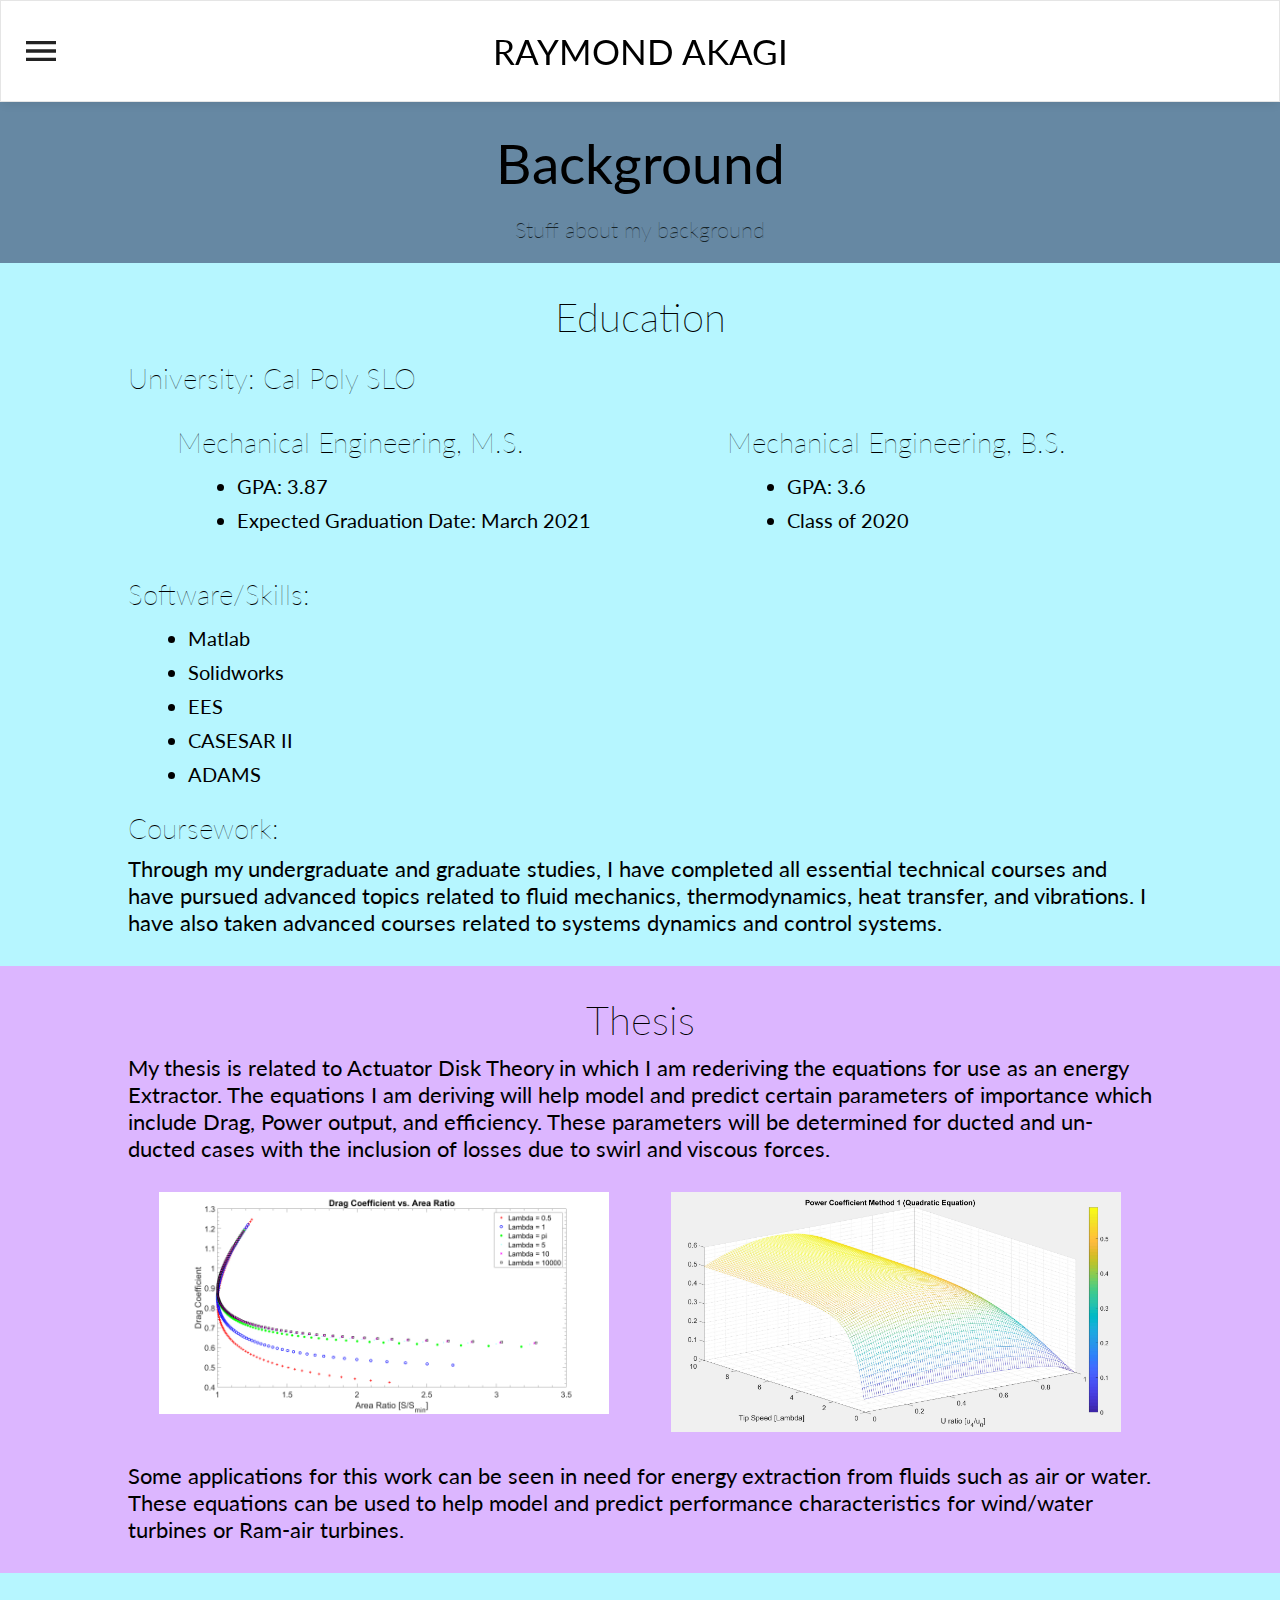
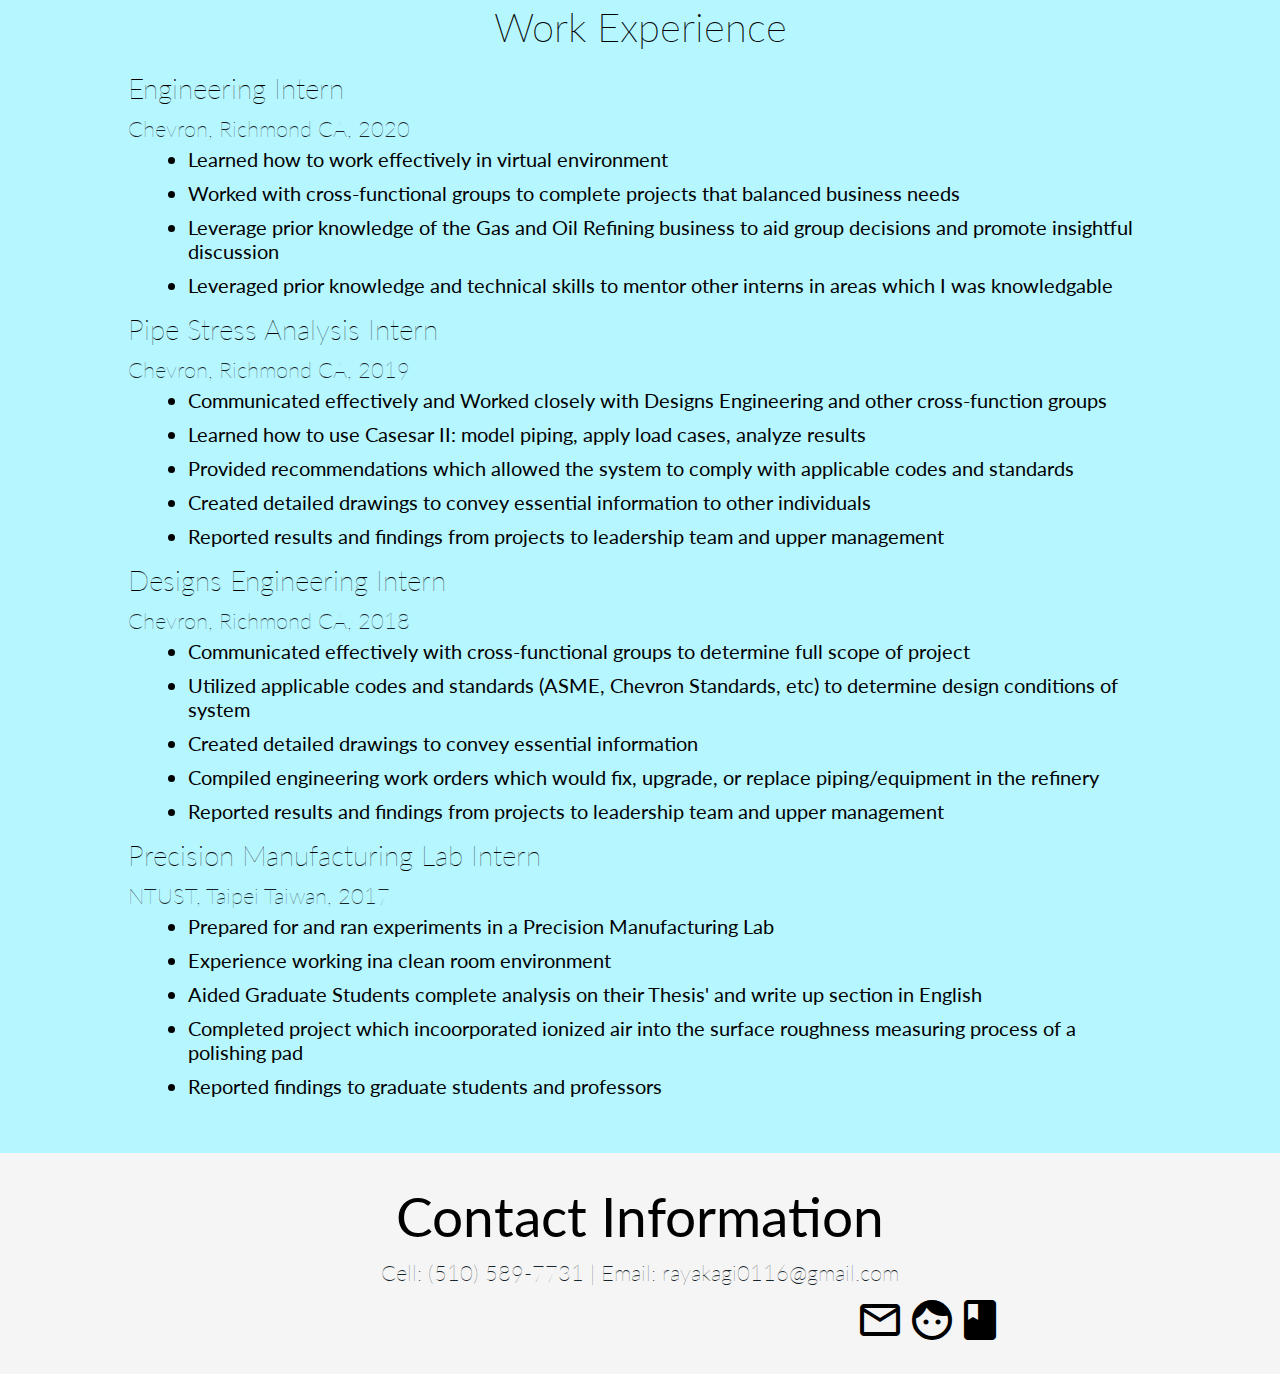
<file: Background.html>
<!DOCTYPE HTML>

<html lang="en">

    <head>
        <title>Raymond Akagi Background</title>
        <meta name="author" content="Raymond Akagi"/>
        <meta name="description" content="Hi This is Raymond Akagi"/>
        <meta name="viewport" content="width=device-width, initial-scale=1" />
        <meta name="viewport" content="width=device-width, initial-scale=1" />
        <link  href="CSS/Custom_Navbar.CSS" rel="stylesheet">
        <link  href="CSS/Custom_Font.CSS" rel="stylesheet">
        <link  href="CSS/Custom_Background.CSS" rel="stylesheet">
        <link  href="CSS/Custom_Title.CSS" rel="stylesheet">
        <link rel="stylesheet" href="https://fonts.googleapis.com/icon?family=Material+Icons">
        <link  href="CSS/Custom_Footer.CSS" rel="stylesheet">
      </head>

    <div class="navbar">
        <nav role='navigation'>
            <name>
                <h11>RAYMOND AKAGI</h11>
            </name>

            <ul>
              <li><a class="material-icons" style="font-size:40px;">menu</a>
                <ul>
                  <li><a href="Landing4.html">Home</a></li>
                  <li><a href="My_Journey.html">My Journey</a></li>
                  <li><a href="About_me.html">About Me</a></li>
                  <li><a href="Tech_Tutorials.html">Tech Tutorials</a></li>
                  <li><a href="Projects.html">Projects</a></li>
                  <li><a href="Background.html">Background</a></li>
                  <li><a href="Contact.html">Contact Me</a></li>
                </ul>
              </li>
            </ul>
        </nav>  
    </div>

    <div class="title" style="background-color: #6688a3">
      <h1 class="h1">Background</h1>
      <h4 class="h4">Stuff about my background</h4>
    </div>

    <div class="education">
      <h2 class="h2">Education</h2>
              <div>
              <h3 class="h3">University: Cal Poly SLO</h3>
              </div>

            <degree>
              <master>
                <h3>Mechanical Engineering, M.S.</h3>
                <ul>
                    <li class="li">GPA: 3.87</li>
                    <li class="li">Expected Graduation Date: March 2021</li>
                </ul>
              </master>

              <bachelor>
                <h3>Mechanical Engineering, B.S.</h3>
                <ul>
                    <li class="li">GPA: 3.6</li>
                    <li class="li">Class of 2020</li>
                </ul>
              </bachelor>
            </degree>
          

          <div>
          <h3>Software/Skills:</h3>
              <ul>
                  <li class="li">Matlab</li>
                  <li class="li">Solidworks</li>
                  <li class="li">EES</li>
                  <li class="li">CASESAR II</li>
                  <li class="li">ADAMS</li>
              </ul>
          </div>


            <h3>Coursework:</h3>
            <p>Through my undergraduate and graduate studies, I have completed all essential technical courses and have pursued advanced topics related to fluid mechanics, thermodynamics, heat transfer, and vibrations. I have also taken advanced courses related to systems dynamics and control systems. </p>



    </div>

    <div class="thesis">
        <h2 class="h2">Thesis</h2>
        <p>
            My thesis is related to Actuator Disk Theory in which I am rederiving the equations 
            for use as an energy Extractor. The equations I am deriving will help model and predict 
            certain parameters of importance which include Drag, Power output, and efficiency. These parameters will be determined
            for ducted and un-ducted cases with the inclusion of losses due to swirl and viscous forces. 
        </p>

        <img src = "images/Thesis2.jpg">
        <img src = "images/Thesis1.JPG">


        <p>
            Some applications for this work can be seen in need for energy extraction from fluids such as air or water. 
            These equations can be used to help model and predict performance characteristics for wind/water turbines or Ram-air turbines. 
        </p>
    </div>

    <div class="experience">
      <h2 class="h2">Work Experience</h2>

      <job>
      <h3 class="h3">Engineering Intern</h3>
      <h4 class="h4">Chevron, Richmond CA, 2020</h4>
      <ul>
        <li class="li">Learned how to work effectively in virtual environment</li>
        <li class="li">Worked with cross-functional groups to complete projects that balanced business needs</li>
        <li class="li">Leverage prior knowledge of the Gas and Oil Refining business to aid group decisions and promote insightful discussion</li>
        <li class="li">Leveraged prior knowledge and technical skills to mentor other interns in areas which I was knowledgable</li>
      </ul>  
      </job>

      <job>
        <h3 class="h3">Pipe Stress Analysis Intern</h3>
        <h4 class="h4">Chevron, Richmond CA, 2019</h4>
        <ul>
          <li class="li">Communicated effectively and Worked closely with Designs Engineering and other cross-function groups</li>
          <li class="li">Learned how to use Casesar II: model piping, apply load cases, analyze results</li>
          <li class="li">Provided recommendations which allowed the system to comply with applicable codes and standards</li>
          <li class="li">Created detailed drawings to convey essential information to other individuals</li>
          <li class="li">Reported results and findings from projects to leadership team and upper management</li>
        </ul>  
      </job>

      <job>
        <h3 class="h3">Designs Engineering Intern</h3>
        <h4 class="h4">Chevron, Richmond CA, 2018</h4>
        <ul>
          <li class="li">Communicated effectively with cross-functional groups to determine full scope of project</li>
          <li class="li">Utilized applicable codes and standards (ASME, Chevron Standards, etc) to determine design conditions of system</li>
          <li class="li">Created detailed drawings to convey essential information</li>
          <li class="li">Compiled engineering work orders which would fix, upgrade, or replace piping/equipment in the refinery</li>
          <li class="li">Reported results and findings from projects to leadership team and upper management</li>
        </ul>  
      </job>

      <job>
        <h3 class="h3">Precision Manufacturing Lab Intern</h3>
        <h4 class="h4">NTUST, Taipei Taiwan, 2017</h4>
        <ul>
          <li class="li">Prepared for and ran experiments in a Precision Manufacturing Lab</li>
          <li class="li">Experience working ina  clean room environment</li>
          <li class="li">Aided Graduate Students complete analysis on their Thesis' and write up section in English</li>
          <li class="li">Completed project which incoorporated ionized air into the surface roughness measuring process of a polishing pad</li>
          <li class="li">Reported findings to graduate students and professors</li>
        </ul>  
      </job>

    </div>




    <footer>
      <h1 class="h1">Contact Information</h1>
      <h4 class="h4">Cell: (510) 589-7731  |  Email: rayakagi0116@gmail.com</h4>

      <icon class="icon">
          <a href="Resume.pdf"> 
              <i class="material-icons">text_snippet</i>
          </a>
      </icon>

      <icon class="icon">
          <a href="mailto:rayakagi0116@gmail.com" target="blank"> 
              <i class="material-icons">mail_outline</i>
          </a>
      </icon>

      <icon class="icon">
          <a href="https://www.facebook.com/raymond.akagi"> 
              <i class="material-icons">facebook</i>
          </a>
      </icon>
    </footer>

</html>
</file>
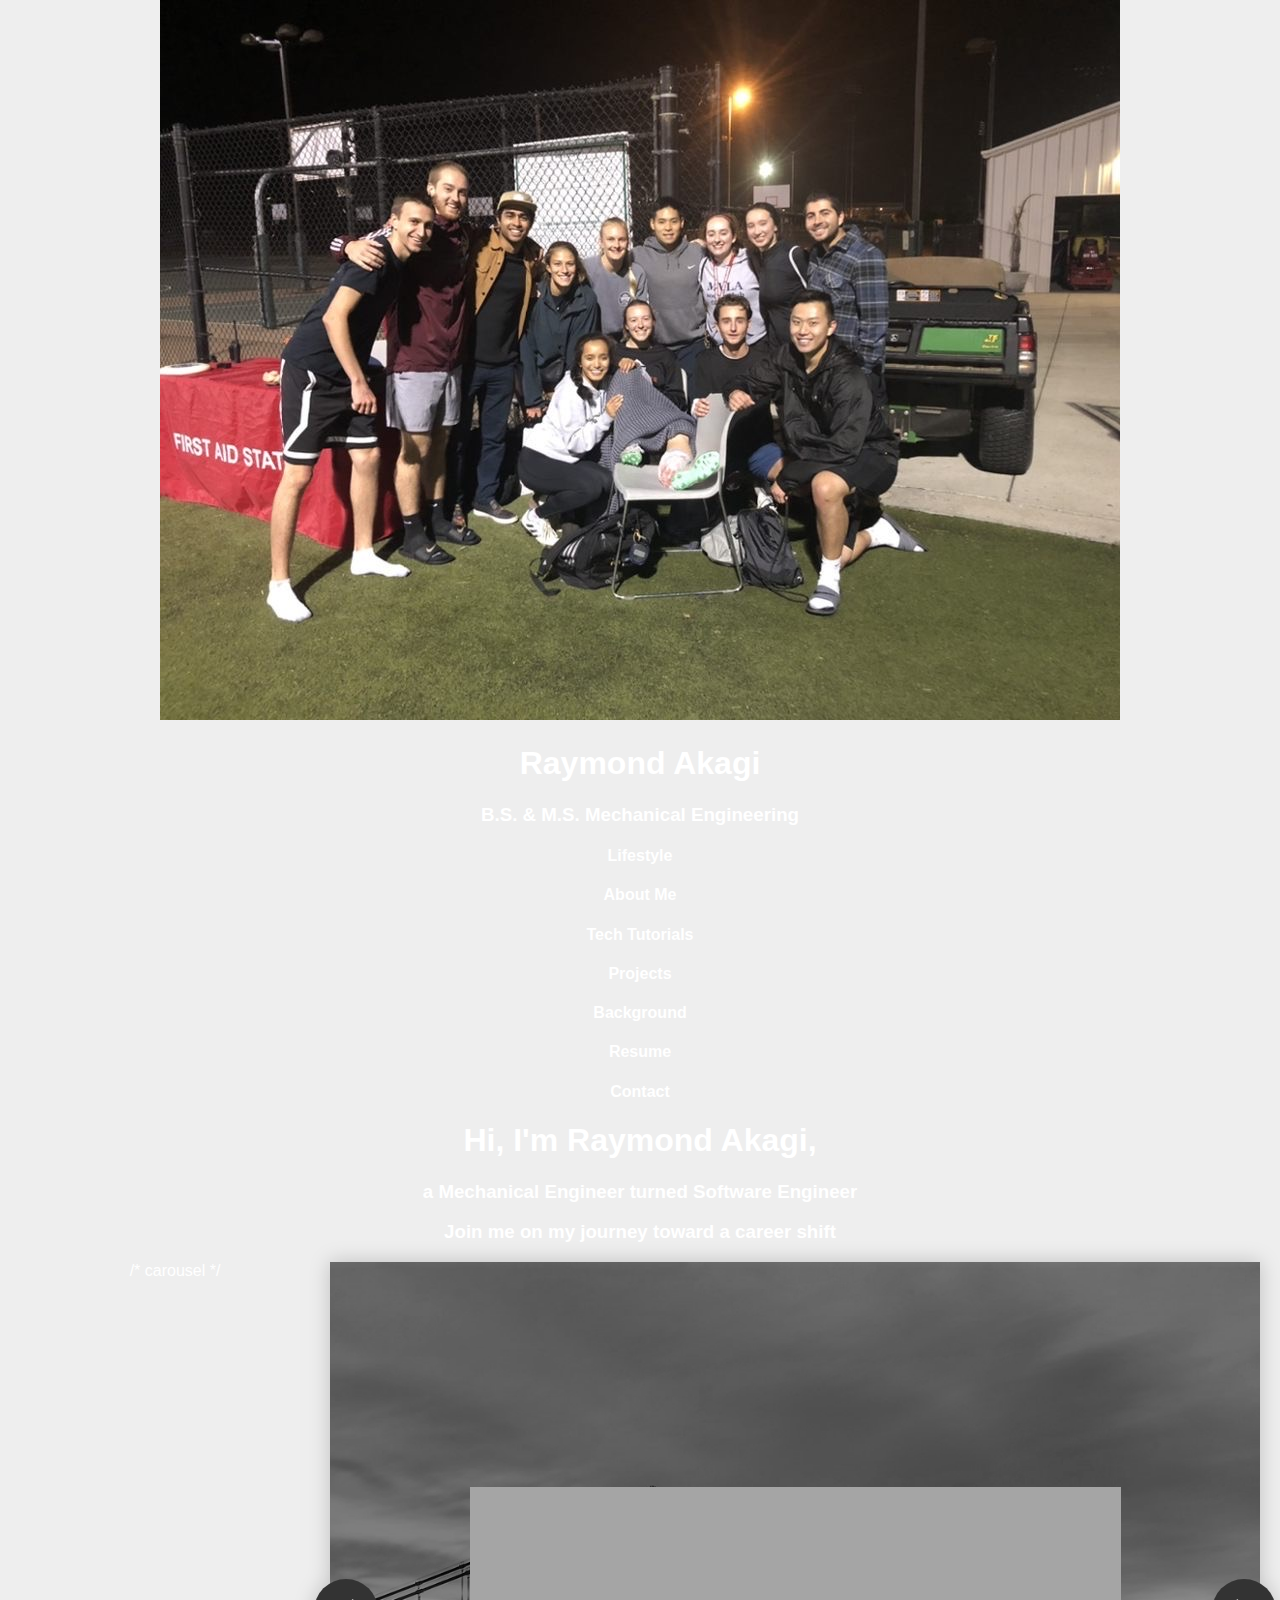
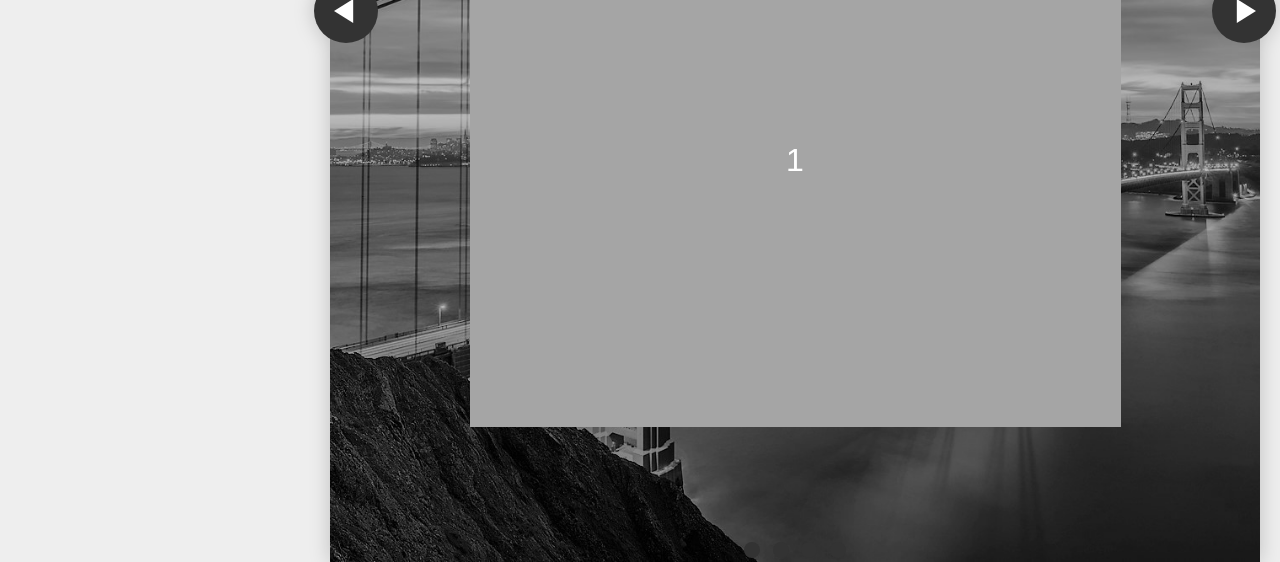
<file: Landing.html>
<!DOCTYPE HTML>

<html lang="en">

    <head>
        <title>Raymond Akagi Landing</title>
        <meta name="author" content="Raymond Akagi"/>
        <meta name="description" content="Hi This is Raymond Akagi"/>
        <meta name="viewport" content="width=device-width, initial-scale=1" />
        <link  href="CSS/Custom_Landing.CSS" rel="stylesheet">
    </head>

    <body id="body">

        
        <section>
            <div class="wrapper">
            <div class="sideBar">
                <div id="graphic">
                    <img src = "images/SoccerRay2.jpg">
                </div>
                <h1>Raymond Akagi</h1>
                <h3>B.S. & M.S. Mechanical Engineering</h3>
                <h4>Lifestyle</h4>
                <h4>About Me</h4>
                <h4>Tech Tutorials</h4>
                <h4>Projects</h4>
                <h4>Background</h4>
                <h4>Resume</h4>
                <h4>Contact</h4>
            </div>

            <div class="content">
                <div class="top">
                    <h1>Hi, I'm Raymond Akagi,</h1>
                    <h3>a Mechanical Engineer turned Software Engineer</h3>
                    <h3>Join me on my journey toward a career shift</h3>
                </div>
            </div>
            </div>
        </section>


            /* carousel */
            <section class="carousel" aria-label="Gallery">
            <ol class="carousel__viewport">

                <li id="carousel__slide1"
                    tabindex="0"
                    class="carousel__slide">
                <div class="carousel__snapper">
                    <a href="#carousel__slide4"
                    class="carousel__prev">Go to last slide</a>
                    <a href="#carousel__slide2"
                    class="carousel__next">Go to next slide</a>
                </div>
                </li>

                <li id="carousel__slide2"
                    tabindex="0"
                    class="carousel__slide">
                <div class="carousel__snapper"></div>
                <a href="#carousel__slide1"
                    class="carousel__prev">Go to previous slide</a>
                <a href="#carousel__slide3"
                    class="carousel__next">Go to next slide</a>
                </li>

                <li id="carousel__slide3"
                    tabindex="0"
                    class="carousel__slide">
                <div class="carousel__snapper"></div>
                <a href="#carousel__slide2"
                    class="carousel__prev">Go to previous slide</a>
                <a href="#carousel__slide4"
                    class="carousel__next">Go to next slide</a>
                </li>

                <li id="carousel__slide4"
                    tabindex="0"
                    class="carousel__slide">
                <div class="carousel__snapper"></div>
                <a href="#carousel__slide3"
                    class="carousel__prev">Go to previous slide</a>
                <a href="#carousel__slide1"
                    class="carousel__next">Go to first slide</a>
                </li>
            </ol>

            <aside class="carousel__navigation">
                <ol class="carousel__navigation-list">
                <li class="carousel__navigation-item">
                    <a href="#carousel__slide1"
                    class="carousel__navigation-button">Go to slide 1</a>
                </li>
                <li class="carousel__navigation-item">
                    <a href="#carousel__slide2"
                    class="carousel__navigation-button">Go to slide 2</a>
                </li>
                <li class="carousel__navigation-item">
                    <a href="#carousel__slide3"
                    class="carousel__navigation-button">Go to slide 3</a>
                </li>
                <li class="carousel__navigation-item">
                    <a href="#carousel__slide4"
                    class="carousel__navigation-button">Go to slide 4</a>
                </li>
                </ol>
            </aside>
            </section>

    </body>

</html>
</file>
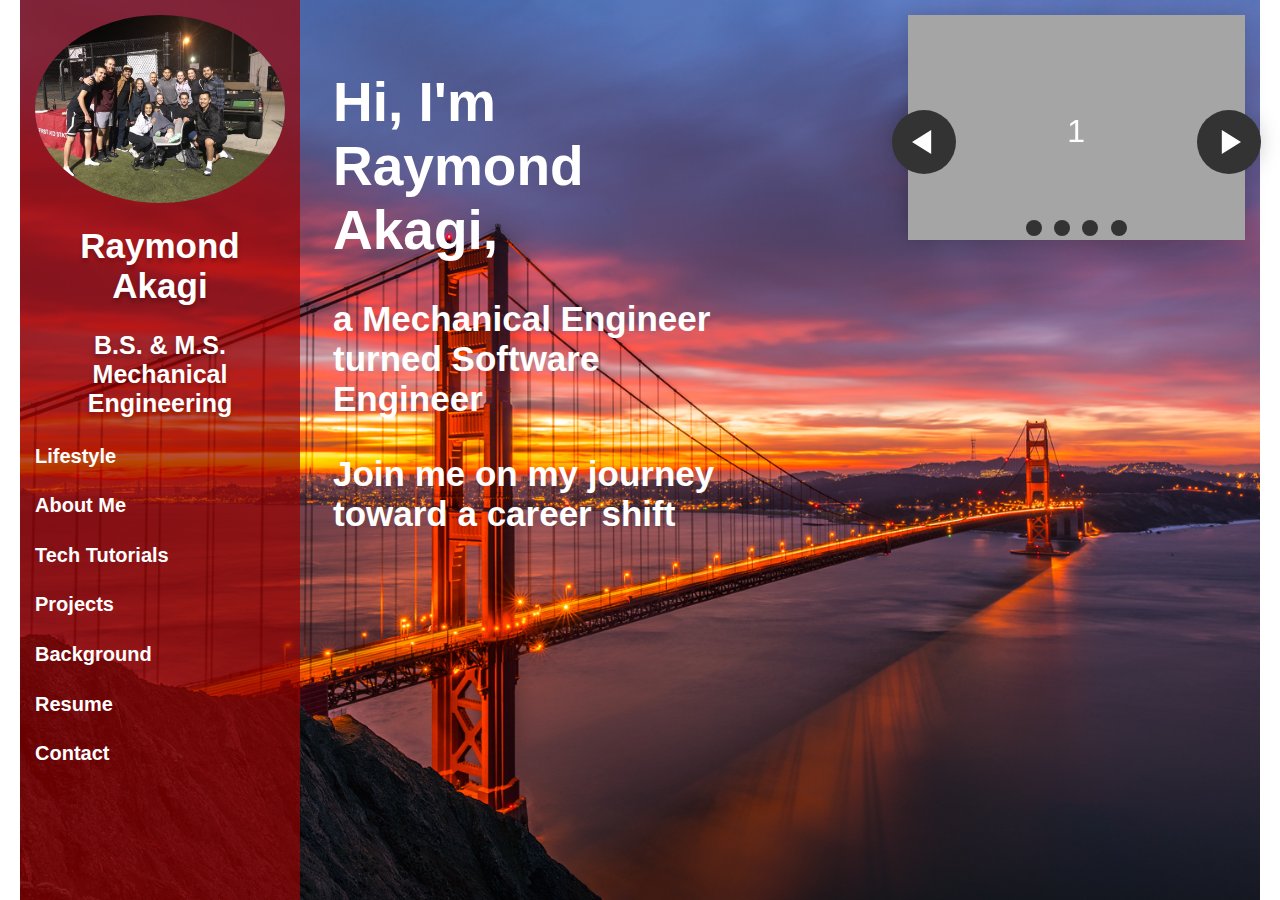
<file: Landing2.html>
<!DOCTYPE HTML>

<html lang="en">

    <head>
        <title>Raymond Akagi Landing</title>
        <meta name="author" content="Raymond Akagi"/>
        <meta name="description" content="Hi This is Raymond Akagi"/>
        <meta name="viewport" content="width=device-width, initial-scale=1" />
        <link  href="CSS/Custom_Landing2.CSS" rel="stylesheet">
    </head>


<div class="wrapper">
    <div class="sidebar">
        <div id="graphic">
            <img src = "images/SoccerRay2.jpg">
        </div>
        <h1>Raymond Akagi</h1>
        <h3>B.S. & M.S. Mechanical Engineering</h3>
        <h4>Lifestyle</h4>
        <h4>About Me</h4>
        <h4>Tech Tutorials</h4>
        <h4>Projects</h4>
        <h4>Background</h4>
        <h4>Resume</h4>
        <h4>Contact</h4>
      </div>
    <div class="main">
        <div class="top">
            <h1>Hi, I'm Raymond Akagi,</h1>
            <h3>a Mechanical Engineer turned Software Engineer</h3>
            <h3>Join me on my journey toward a career shift</h3>
        </div>
    </div>

    <div class="main">
        <section class="carousel" aria-label="Gallery">
        <ol class="carousel__viewport">

            <li id="carousel__slide1"
                tabindex="0"
                class="carousel__slide">
            <div class="carousel__snapper">
                <a href="#carousel__slide4"
                class="carousel__prev">Go to last slide</a>
                <a href="#carousel__slide2"
                class="carousel__next">Go to next slide</a>
            </div>
            </li>

            <li id="carousel__slide2"
                tabindex="0"
                class="carousel__slide">
            <div class="carousel__snapper"></div>
            <a href="#carousel__slide1"
                class="carousel__prev">Go to previous slide</a>
            <a href="#carousel__slide3"
                class="carousel__next">Go to next slide</a>
            </li>

            <li id="carousel__slide3"
                tabindex="0"
                class="carousel__slide">
            <div class="carousel__snapper"></div>
            <a href="#carousel__slide2"
                class="carousel__prev">Go to previous slide</a>
            <a href="#carousel__slide4"
                class="carousel__next">Go to next slide</a>
            </li>

            <li id="carousel__slide4"
                tabindex="0"
                class="carousel__slide">
            <div class="carousel__snapper"></div>
            <a href="#carousel__slide3"
                class="carousel__prev">Go to previous slide</a>
            <a href="#carousel__slide1"
                class="carousel__next">Go to first slide</a>
            </li>
        </ol>

        <aside class="carousel__navigation">
            <ol class="carousel__navigation-list">
            <li class="carousel__navigation-item">
                <a href="#carousel__slide1"
                class="carousel__navigation-button">Go to slide 1</a>
            </li>
            <li class="carousel__navigation-item">
                <a href="#carousel__slide2"
                class="carousel__navigation-button">Go to slide 2</a>
            </li>
            <li class="carousel__navigation-item">
                <a href="#carousel__slide3"
                class="carousel__navigation-button">Go to slide 3</a>
            </li>
            <li class="carousel__navigation-item">
                <a href="#carousel__slide4"
                class="carousel__navigation-button">Go to slide 4</a>
            </li>
            </ol>
        </aside>
        </section>
    </div>
</div>
</file>
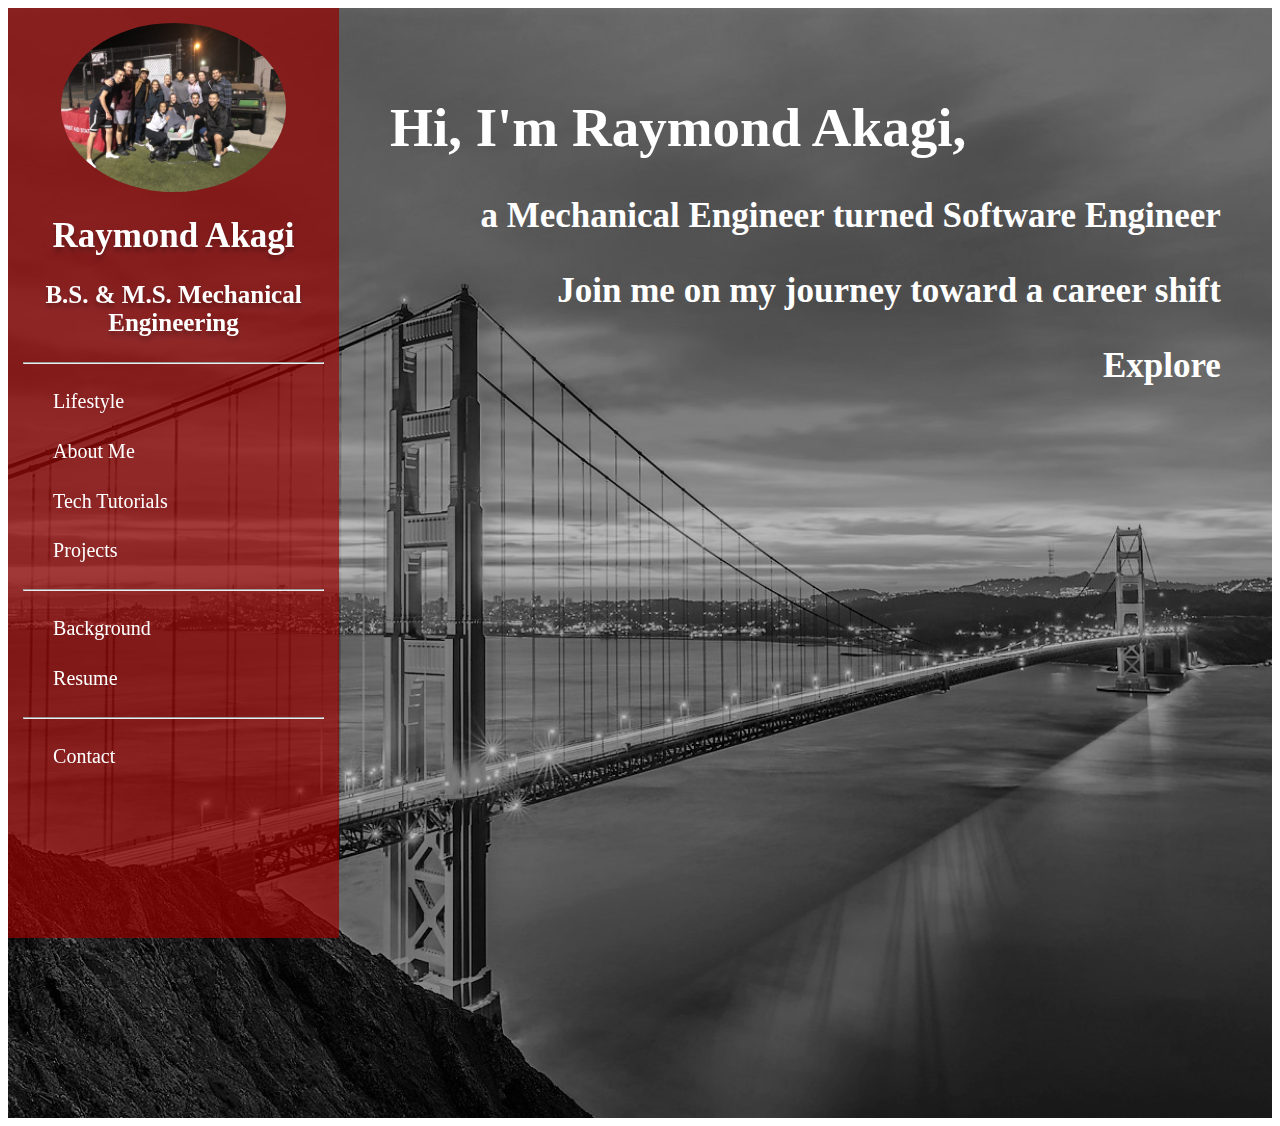
<file: Landing3.html>
<!DOCTYPE HTML>

<html lang="en">

    <head>
        <title>Raymond Akagi Landing</title>
        <meta name="author" content="Raymond Akagi"/>
        <meta name="description" content="Hi This is Raymond Akagi"/>
        <meta name="viewport" content="width=device-width, initial-scale=1" />
        <link  href="CSS/Custom_Landing3.CSS" rel="stylesheet">
    </head>


<div class="wrapper">
    <div class="sidebar">
        <div id="graphic">
            <img src = "images/SoccerRay2.jpg">
        </div>
        <h1>Raymond Akagi</h1>
        <h3>B.S. & M.S. Mechanical Engineering</h3>

        <hr class="solid">

        <h4>
            <a href="rayakagi.github.io/Lifestyle.html" title="Go to Lifestlye">Lifestyle</a>
        </h4>

        <h4>
            <a href="rayakagi.github.io/About_me.html" title="Go to About Me">About Me</a>
        </h4>
        <h4>
            <a href="rayakagi.github.io/Tech_Tutorials.html" title="Go to Tech Tutorials">Tech Tutorials</a>
        </h4>
        <h4>
            <a href="rayakagi.github.io/Projects.html" title="Go to Projects">Projects</a>
        </h4>

        <hr class="solid">

        <h4>
            <a href="rayakagi.github.io/Background.html" title="Go to Background">Background</a>
        </h4>
        <h4>Resume</h4>

        <hr class="solid">

        <h4>Contact</h4>
    </div>

    <div class="main">
        <div class="top">
            <h1>Hi, I'm Raymond Akagi,</h1>
            <h3>a Mechanical Engineer turned Software Engineer</h3>
            <h3>Join me on my journey toward a career shift</h3>
            <h3>
                <a href="rayakagi.github.io/Lifestyle.html" title="Go to Explore">Explore</a>
            </h3>
        </div>
    </div>
</div>

</html>
</file>
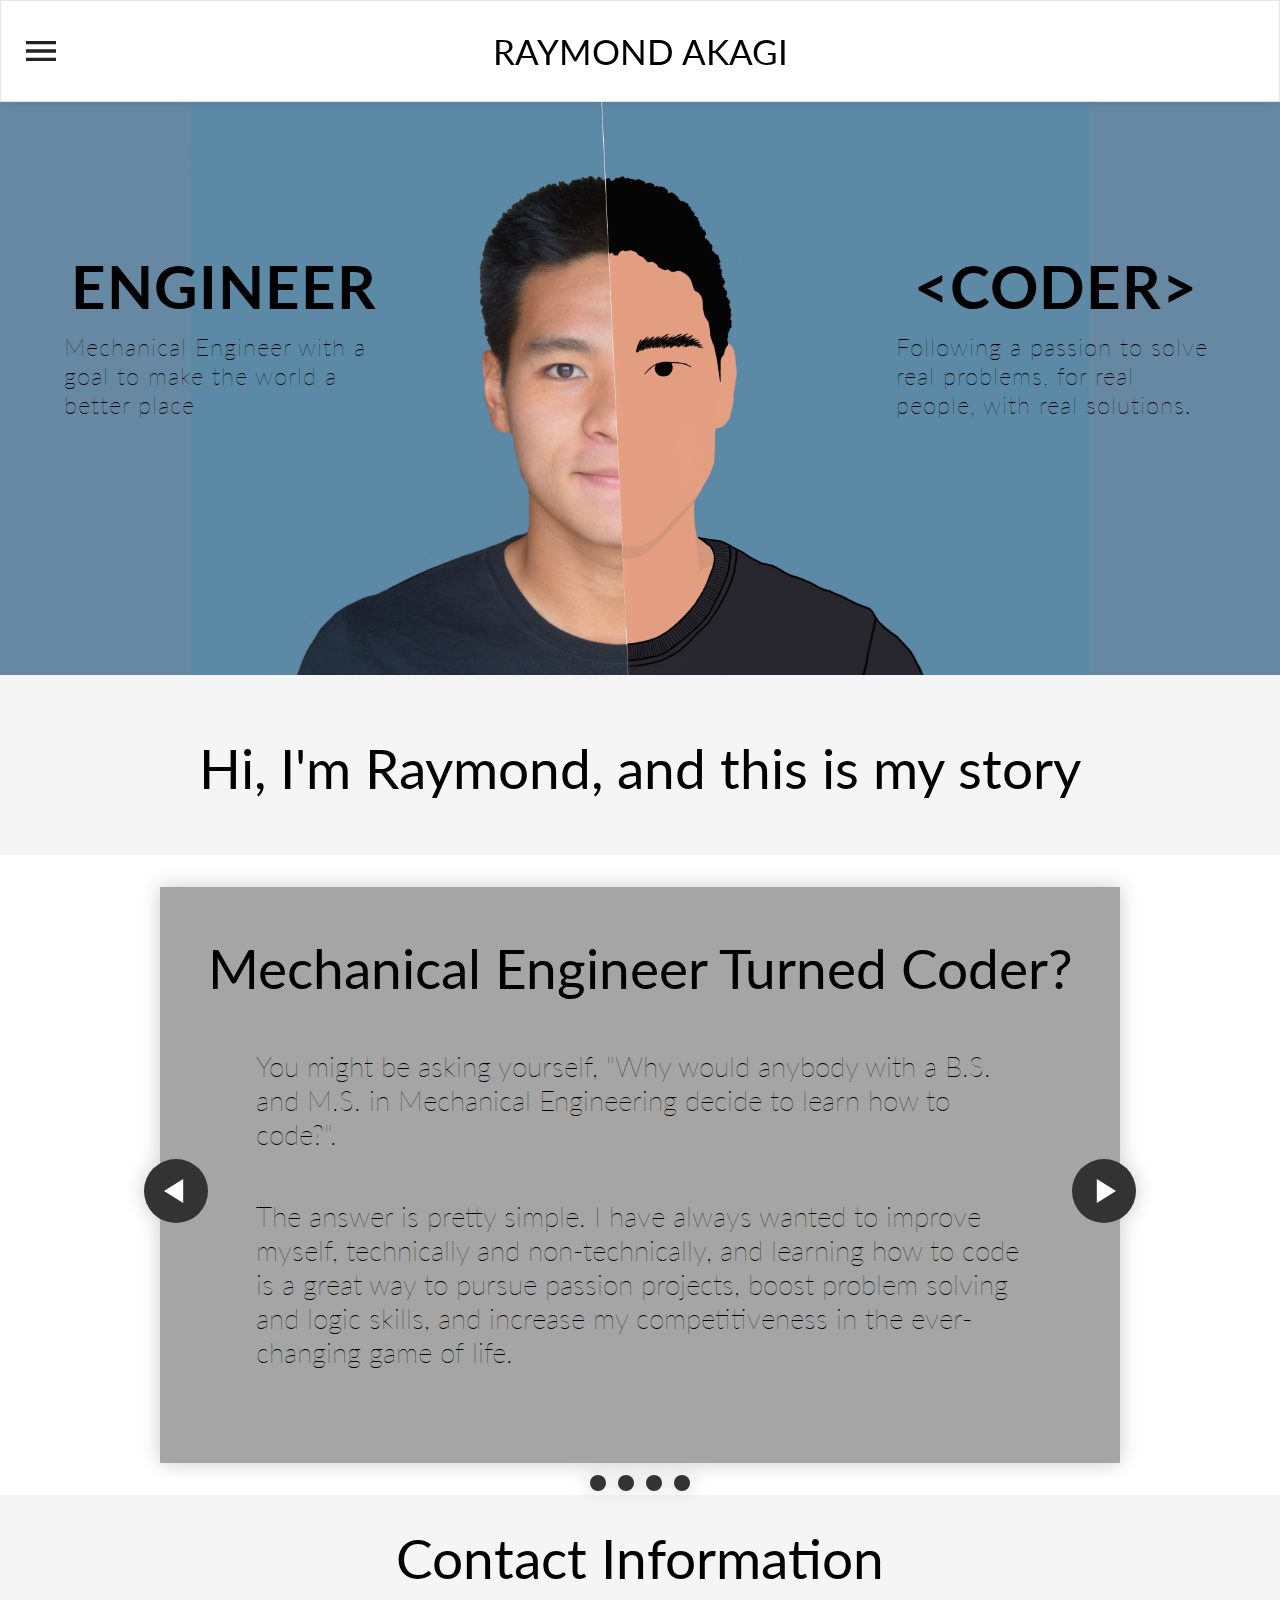
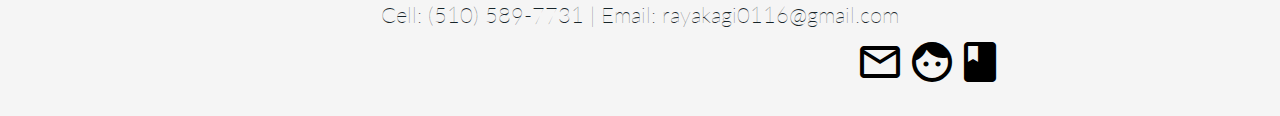
<file: Landing4.html>
<!DOCTYPE HTML>

<html lang="en">

    <head>
        <title>Raymond Akagi Landing</title>
        <meta name="author" content="Raymond Akagi"/>
        <meta name="description" content="Hi This is Raymond Akagi"/>
        <meta name="viewport" content="width=device-width, initial-scale=1" />
        <link  href="CSS/Custom_Navbar.CSS" rel="stylesheet">
        <link  href="CSS/Custom_Font.CSS" rel="stylesheet">
        <link  href="CSS/Custom_Landing4.CSS" rel="stylesheet">
        <link  href="CSS/Custom_Carousel.CSS" rel="stylesheet">
        <link rel="stylesheet" href="https://fonts.googleapis.com/icon?family=Material+Icons">
        <link  href="CSS/Custom_Footer.CSS" rel="stylesheet">
    </head>

    <body>
        <div class="navbar">

            <nav role='navigation'>
                <name>
                    <h11>RAYMOND AKAGI</h11>
                </name>

                <ul>
                  <li><a class="material-icons" style="font-size:40px;">menu</a>
                    <ul>
                      <li><a href="Landing4.html">Home</a></li>
                      <li><a href="My_Journey.html">My Journey</a></li>
                      <li><a href="About_me.html">About Me</a></li>
                      <li><a href="Tech_Tutorials.html">Tech Tutorials</a></li>
                      <li><a href="Projects.html">Projects</a></li>
                      <li><a href="Background.html">Background</a></li>
                      <li><a href="Contact.html">Contact Me</a></li>
                    </ul>
                  </li>
                </ul>

            </nav>  
        </div>

        <div class="main">
            <div class="mechanical">
                <h1 class="h1">ENGINEER</h1>
                <h3 class="h3">Mechanical Engineer with a goal to make the world a better place</h3>
            </div>

            <div class="coder">
                <h1 class="h1">&ltCODER&gt</h1>
                <h3 class="h3">Following a passion to solve real problems, for real people, with real solutions. </h3>
            </div>
        </div>

    </body>

    <body>
        <div class="main2">
            <h1>Hi, I'm Raymond, and this is my story</h1>
        </div>
    </body>   
    

    <!--
    <body>
        <div class="main3">
            <div class="past">
                <h2>Past</h2>
                <h3>Past Text</h3>
                <h3>colors are arbitrary rn</h3>
            </div>

            <div class="present">
                <h2>Present</h2>
                <h3>Present Text</h3>
                <h3>Colors are arbitrary rn</h3>
            </div>

            <div class="future">
                <h2>Future</h2>
                <h3>Future Text</h3>
                <h3>Colors are arbitrary rn</h3>
            </div>
        </div>
    </body>
    -->


    <div>
        <section class="carousel" aria-label="Gallery">
            <ol class="carousel__viewport">

                <li id="carousel__slide1"
                    tabindex="0"
                    class="carousel__slide">
                <div class="carousel__snapper">
                    <a href="#carousel__slide4"
                    class="carousel__prev">Go to last slide</a>
                    <a href="#carousel__slide2"
                    class="carousel__next">Go to next slide</a>
                </div>
                <h1>Mechanical Engineer Turned Coder?  </h1>
                <h3>You might be asking yourself, "Why would anybody with a B.S. and M.S. in Mechanical Engineering decide to learn how to code?".</h3>
                <h3>The answer is pretty simple. 
                    I have always wanted to improve myself, technically and non-technically, and learning how to code is a great way to pursue passion projects, boost problem solving and logic skills, and increase my competitiveness in the ever-changing game of life.
                </h3>
                
                </li>

                <li id="carousel__slide2"
                        tabindex="0"
                        class="carousel__slide">
                    <div class="carousel__snapper"></div>
                    <a href="#carousel__slide1"
                        class="carousel__prev">Go to previous slide</a>
                    <a href="#carousel__slide3"
                    class="carousel__next">Go to next slide</a>
                    <h1>Past</h1>
                    <h3>text about past, pretty pictures, colors are arbitrary</h3>
                </li>

                <li id="carousel__slide3"
                    tabindex="0"
                    class="carousel__slide">
                    <div class="carousel__snapper"></div>
                    <a href="#carousel__slide2"
                        class="carousel__prev">Go to previous slide</a>
                    <a href="#carousel__slide4"
                        class="carousel__next">Go to next slide</a>
                    <h1>Present</h1>
                    <h3>I am currently working to learn how to code and documenting the journey so others may learn from my mistakes, as I know there will be many. </h3>
                </li>

                <li id="carousel__slide4"
                    tabindex="0"
                    class="carousel__slide">
                    <div class="carousel__snapper"></div>
                    <a href="#carousel__slide3"
                        class="carousel__prev">Go to previous slide</a>
                    <a href="#carousel__slide1"
                        class="carousel__next">Go to first slide</a>
                    <h1>Future</h1>
                    <h3>The end goal is to get a job at a company where I can leverage my diverse base of knowledge and skill-sets from my Mechanical Engineering background, work experience, and coding projects to affect real change in the world. </h3>
                </li>
            </ol>

            <aside class="carousel__navigation">
                <ol class="carousel__navigation-list">
                    <li class="carousel__navigation-item">
                        <a href="#carousel__slide1"
                        class="carousel__navigation-button">Go to slide 1</a>
                    </li>
                    <li class="carousel__navigation-item">
                        <a href="#carousel__slide2"
                        class="carousel__navigation-button">Go to slide 2</a>
                    </li>
                    <li class="carousel__navigation-item">
                        <a href="#carousel__slide3"
                        class="carousel__navigation-button">Go to slide 3</a>
                    </li>
                    <li class="carousel__navigation-item">
                        <a href="#carousel__slide4"
                        class="carousel__navigation-button">Go to slide 4</a>
                    </li>
                </ol>
            </aside>
        </section>
    </div>


    <footer>
            <h1 class="h1">Contact Information</h1>
            <h4 class="h4">Cell: (510) 589-7731  |  Email: rayakagi0116@gmail.com</h4>

            <icon class="icon">
                <a href="Resume.pdf"> 
                    <i class="material-icons">text_snippet</i>
                </a>
            </icon>

            <icon class="icon">
                <a href="mailto:rayakagi0116@gmail.com" target="blank"> 
                    <i class="material-icons">mail_outline</i>
                </a>
            </icon>

            <icon class="icon">
                <a href="https://www.facebook.com/raymond.akagi"> 
                    <i class="material-icons">facebook</i>
                </a>
            </icon>
    </footer>



</html>
</file>
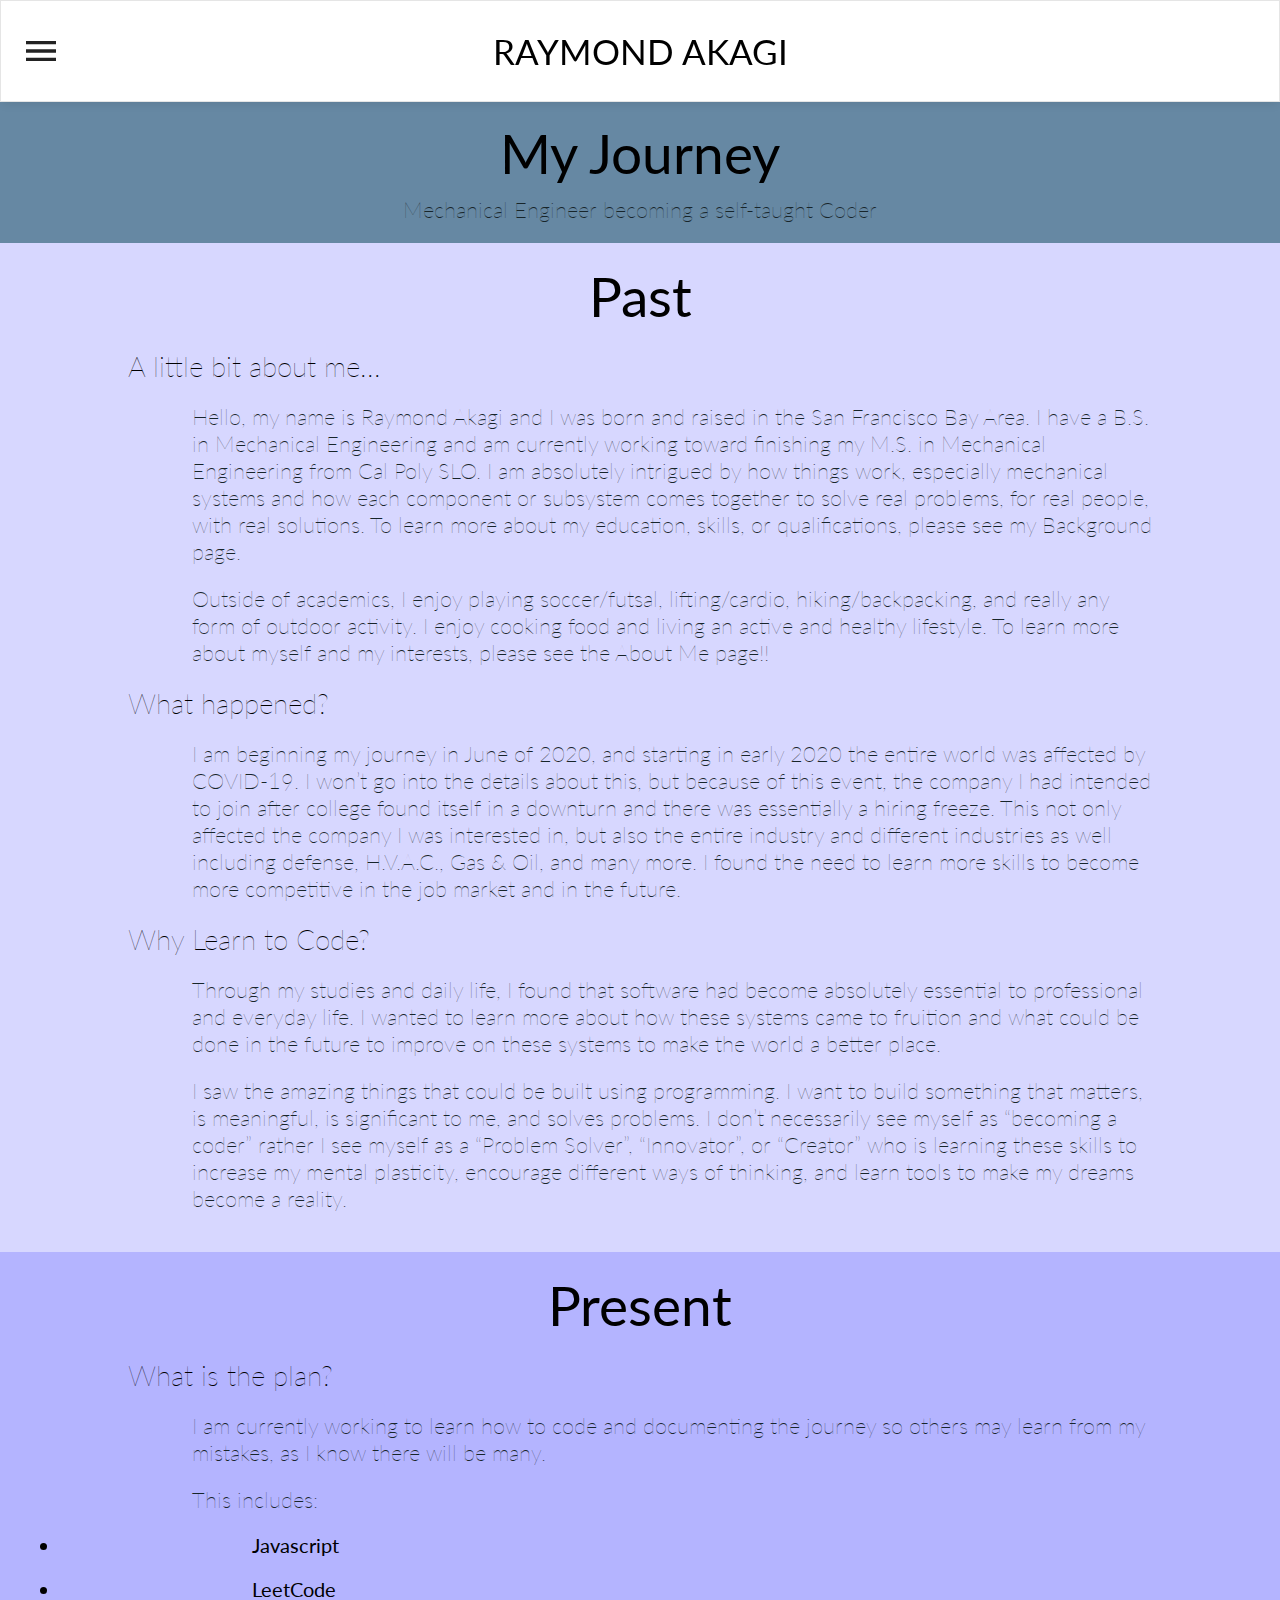
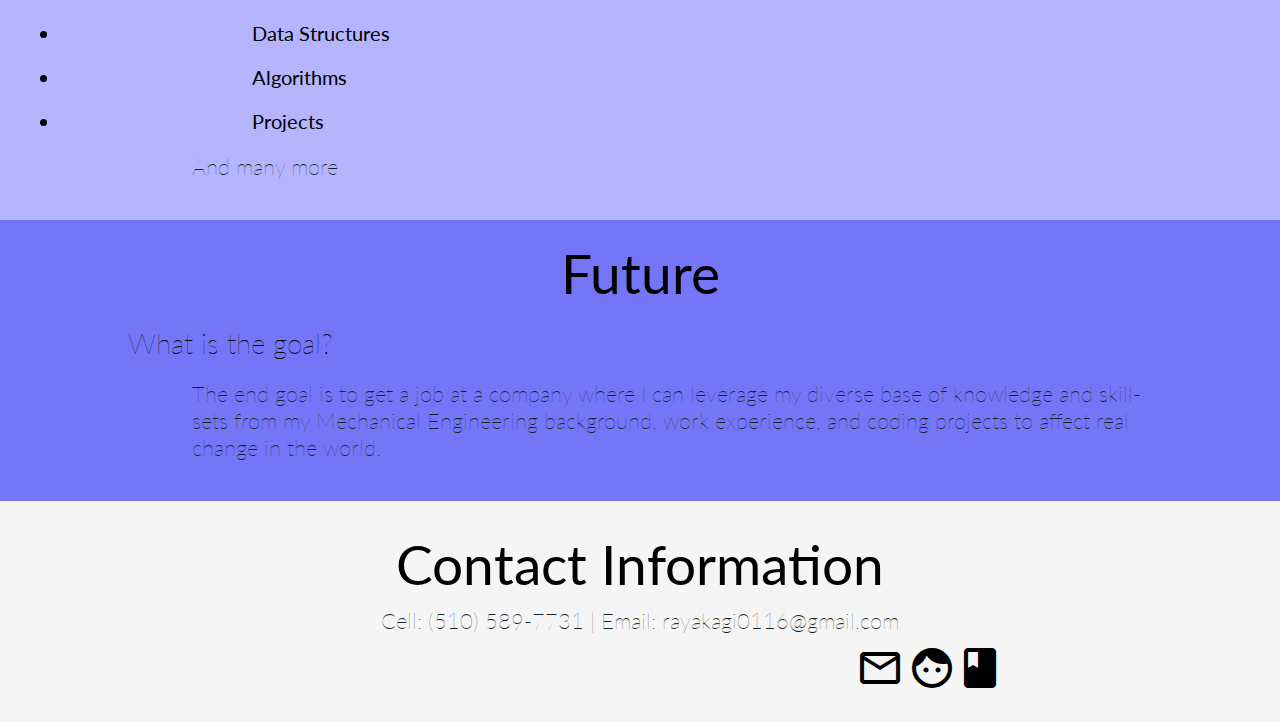
<file: My_Journey.html>
<!DOCTYPE HTML>

<html lang="en">

    <head>
        <title>Raymond Akagi Landing</title>
        <meta name="author" content="Raymond Akagi"/>
        <meta name="description" content="Hi This is Raymond Akagi"/>
        <meta name="viewport" content="width=device-width, initial-scale=1" />
        <link  href="CSS/Custom_Navbar.CSS" rel="stylesheet">
        <link  href="CSS/Custom_Font.CSS" rel="stylesheet">
        <link  href="CSS/Custom_Journey.CSS" rel="stylesheet">
        <link  href="CSS/Custom_Title.CSS" rel="stylesheet">
        <link rel="stylesheet" href="https://fonts.googleapis.com/icon?family=Material+Icons">
        <link  href="CSS/Custom_Footer.CSS" rel="stylesheet">
      </head>

    <body>
        <div class="navbar">

            <nav role='navigation'>
                <name>
                    <h11>RAYMOND AKAGI</h11>
                </name>

                <ul>
                  <li><a class="material-icons" style="font-size:40px;">menu</a>
                    <ul>
                      <li><a href="Landing4.html">Home</a></li>
                      <li><a href="My_Journey.html">My Journey</a></li>
                      <li><a href="About_me.html">About Me</a></li>
                      <li><a href="Tech_Tutorials.html">Tech Tutorials</a></li>
                      <li><a href="Projects.html">Projects</a></li>
                      <li><a href="Background.html">Background</a></li>
                      <li><a href="Contact.html">Contact Me</a></li>
                    </ul>
                  </li>
                </ul>

            </nav>  


        </div>
      </body>


      <div class="title" style="background-color: #6688a3">
        <h1 class="h1">My Journey</h1>
        <h4 class="h4">Mechanical Engineer becoming a self-taught Coder</h4>
      </div>

      <journey class="journey">
        <past class="past">
              <left class="left">
                <h1 class="h1">Past</h1>
                <h3 class="h3">A little bit about me...</h3>
                <h4 class="h4">Hello, my name is Raymond Akagi and I was born and raised in the San Francisco Bay Area. I have a B.S. in Mechanical Engineering and am currently working toward finishing my M.S. in Mechanical Engineering from Cal Poly SLO. I am absolutely intrigued by how things work, especially mechanical systems and how each component or subsystem comes together to solve real problems, for real people, with real solutions. To learn more about my education, skills, or qualifications, please see my Background page.</h4>
                <h4 class="h4">Outside of academics, I enjoy playing soccer/futsal, lifting/cardio, hiking/backpacking, and really any form of outdoor activity. I enjoy cooking food and living an active and healthy lifestyle. To learn more about myself and my interests, please see the About Me page!!</h4>

                <h3 class="h3">What happened?</h3>
                <h4 class="h4">I am beginning my journey in June of 2020, and starting in early 2020 the entire world was affected by COVID-19. I won’t go into the details about this, but because of this event, the company I had intended to join after college found itself in a downturn and there was essentially a hiring freeze. This not only affected the company I was interested in, but also the entire industry and different industries as well including defense, H.V.A.C., Gas & Oil, and many more. I found the need to learn more skills to become more competitive in the job market and in the future. </h4>
                
                <h3 class="h3">Why Learn to Code?</h3>
                <h4 class="h4">Through my studies and daily life, I found that software had become absolutely essential to professional and everyday life. I wanted to learn more about how these systems came to fruition and what could be done in the future to improve on these systems to make the world a better place.</h4>
                <h4 class="h4">I saw the amazing things that could be built using programming. I want to build something that matters, is meaningful, is significant to me, and solves problems. I don’t necessarily see myself as “becoming a coder” rather I see myself as a “Problem Solver”, “Innovator”, or “Creator” who is learning these skills to increase my mental plasticity, encourage different ways of thinking, and learn tools to make my dreams become a reality. </h4>
              </left>

              <right class="right">
              </right>
        </past>


        <present class="present">
            <left class="left">
              <h1 class="h1">Present</h1>
              <h3 class="h3">What is the plan?</h3>
              <h4 class="h4">I am currently working to learn how to code and documenting the journey so others may learn from my mistakes, as I know there will be many. </h4>
              <h4 class="h4">This includes:</h4>
              <li class="li">Javascript</li>
              <li class="li">LeetCode</li>
              <li class="li">Data Structures</li>
              <li class="li">Algorithms</li>
              <li class="li">Projects</li>
              <h4 class="h4">And many more</h4>
            </left>

            <right class="right">
            </right>
        </present>


        <future class="future">
          <left class="left">
          <h1 class="h1">Future</h1>
          <h3 class="h3">What is the goal?</h3>
          <h4 class="h4">The end goal is to get a job at a company where I can leverage my diverse base of knowledge and skill-sets from my Mechanical Engineering background, work experience, and coding projects to affect real change in the world. </h4>
          </left>

          <right class="right">
          </right>
        </future>

      </journey>



        <footer>
          <h1 class="h1">Contact Information</h1>
          <h4 class="h4">Cell: (510) 589-7731  |  Email: rayakagi0116@gmail.com</h4>
    
          <icon class="icon">
              <a href="Resume.pdf"> 
                  <i class="material-icons">text_snippet</i>
              </a>
          </icon>
    
          <icon class="icon">
              <a href="mailto:rayakagi0116@gmail.com" target="blank"> 
                  <i class="material-icons">mail_outline</i>
              </a>
          </icon>
    
          <icon class="icon">
              <a href="https://www.facebook.com/raymond.akagi"> 
                  <i class="material-icons">facebook</i>
              </a>
          </icon>
        </footer>

</html>
</file>
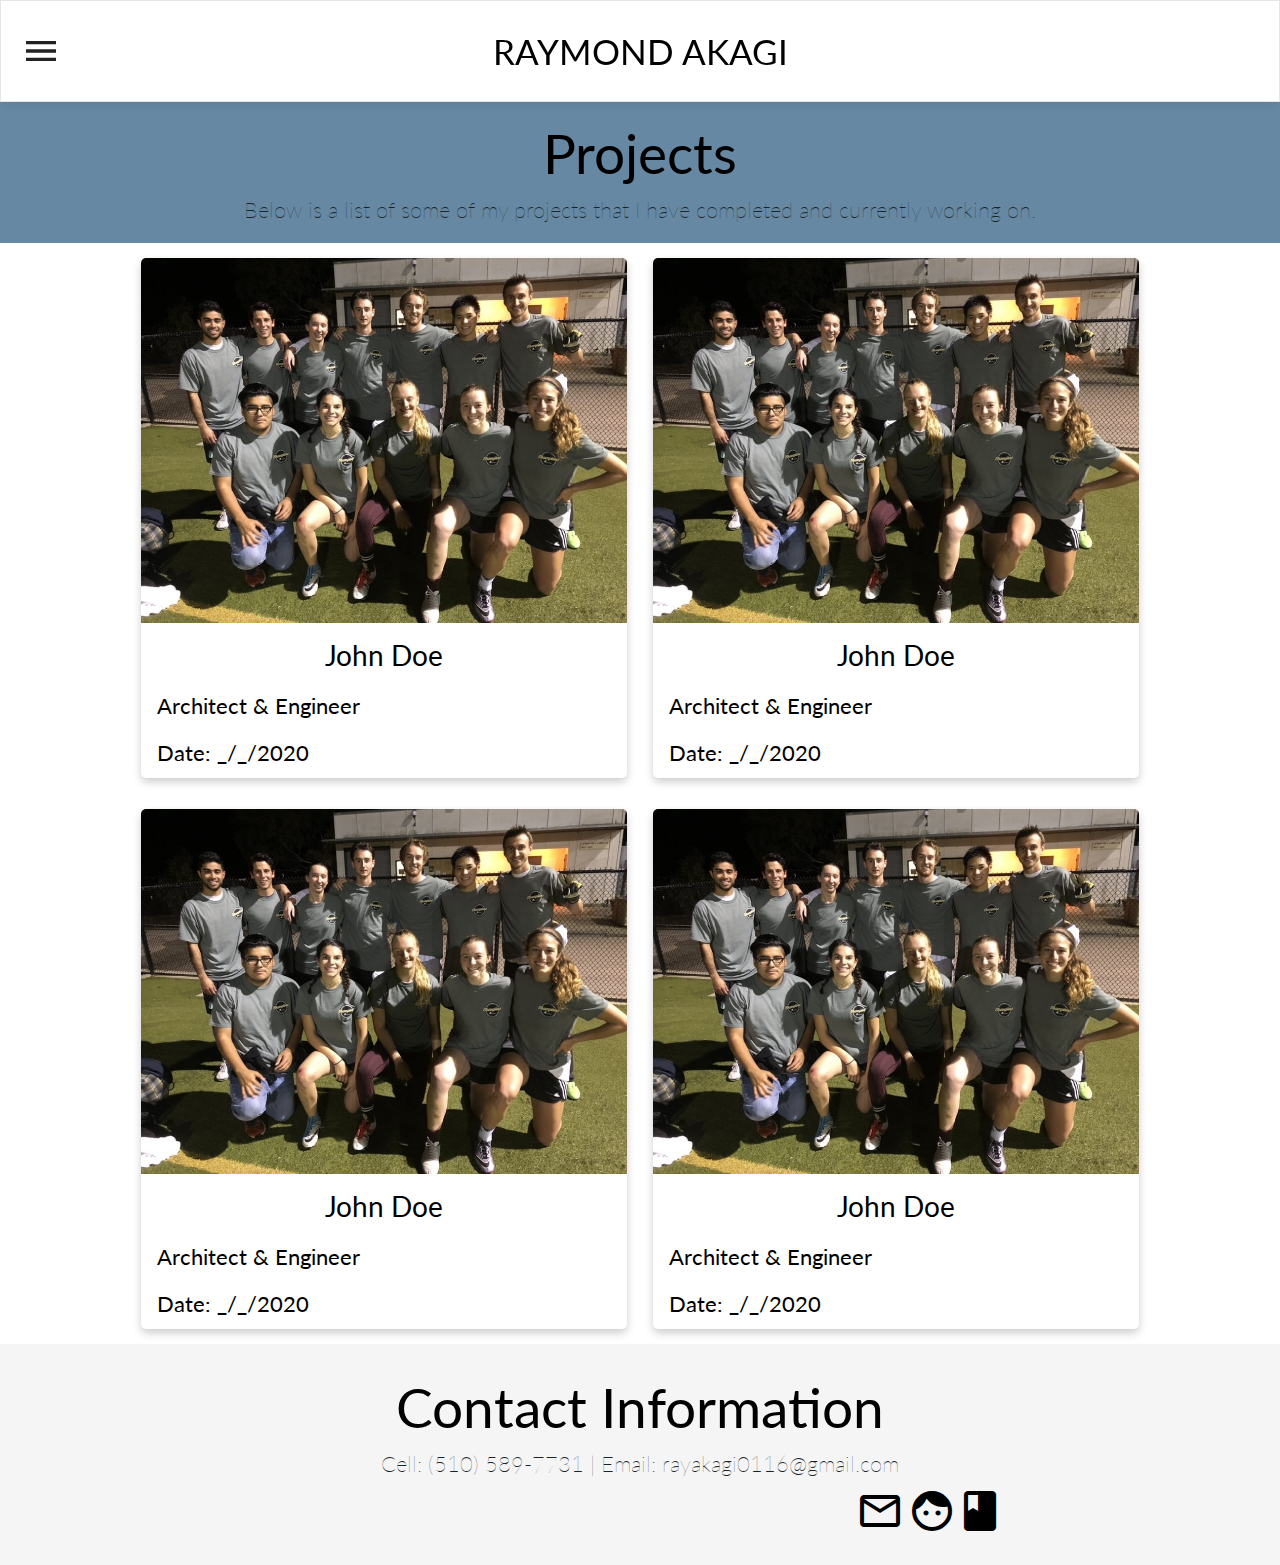
<file: Projects.html>
<!DOCTYPE HTML>

<html lang="en">

    <head>
        <title>Raymond Akagi Projects</title>
        <meta name="author" content="Raymond Akagi"/>
        <meta name="description" content="Hi This is Raymond Akagi"/>
        <meta name="viewport" content="width=device-width, initial-scale=1" />
        <meta name="viewport" content="width=device-width, initial-scale=1" />
        <link  href="CSS/Custom_Navbar.CSS" rel="stylesheet">
        <link  href="CSS/Custom_Font.CSS" rel="stylesheet">
        <link  href="CSS/Custom_Projects.CSS" rel="stylesheet">
        <link  href="CSS/Custom_Card.CSS" rel="stylesheet">
        <link  href="CSS/Custom_Title.CSS" rel="stylesheet">
        <link rel="stylesheet" href="https://fonts.googleapis.com/icon?family=Material+Icons">
        <link  href="CSS/Custom_Footer.CSS" rel="stylesheet">
      </head>

    <div class="navbar">

      <nav role='navigation'>
          <name>
              <h11>RAYMOND AKAGI</h11>
          </name>

          <ul>
            <li><a class="material-icons" style="font-size:40px;">menu</a>
              <ul>
                <li><a href="Landing4.html">Home</a></li>
                <li><a href="My_Journey.html">My Journey</a></li>
                <li><a href="About_me.html">About Me</a></li>
                <li><a href="Tech_Tutorials.html">Tech Tutorials</a></li>
                <li><a href="Projects.html">Projects</a></li>
                <li><a href="Background.html">Background</a></li>
                <li><a href="Contact.html">Contact Me</a></li>
              </ul>
            </li>
          </ul>

      </nav>  
  </div>


  <div class="title" style="background-color: #6688a3">
      <h1 class="h1">Projects</h1>
      <h4 class="h4">Below is a list of some of my projects that I have completed and currently working on.</h4>
    </div>



    <div class="table">
      <div class="card">
        <img src="images/SoccerRay.jpg" alt="Avatar">
        <div class="container">
          <h3><b>John Doe</b></h3>
          <p>Architect & Engineer</p>
          <p> Date: _/_/2020</p>
        </div>
      </div>

      <div class="card">
        <img src="images/SoccerRay.jpg" alt="Avatar">
        <div class="container">
          <h3><b>John Doe</b></h3>
          <p>Architect & Engineer</p>
          <p> Date: _/_/2020</p>
        </div>
      </div>
    </div>


    <div class="table">
      <div class="card">
        <img src="images/SoccerRay.jpg" alt="Avatar">
        <div class="container">
          <h3><b>John Doe</b></h3>
          <p>Architect & Engineer</p>
          <p> Date: _/_/2020</p>
        </div>
      </div>

      <div class="card">
        <img src="images/SoccerRay.jpg" alt="Avatar">
        <div class="container">
          <h3><b>John Doe</b></h3>
          <p>Architect & Engineer</p>
          <p> Date: _/_/2020</p>
        </div>
      </div>

  </div>

  <footer>
    <h1 class="h1">Contact Information</h1>
    <h4 class="h4">Cell: (510) 589-7731  |  Email: rayakagi0116@gmail.com</h4>

    <icon class="icon">
        <a href="Resume.pdf"> 
            <i class="material-icons">text_snippet</i>
        </a>
    </icon>

    <icon class="icon">
        <a href="mailto:rayakagi0116@gmail.com" target="blank"> 
            <i class="material-icons">mail_outline</i>
        </a>
    </icon>

    <icon class="icon">
        <a href="https://www.facebook.com/raymond.akagi"> 
            <i class="material-icons">facebook</i>
        </a>
    </icon>
  </footer>

</html>
</file>
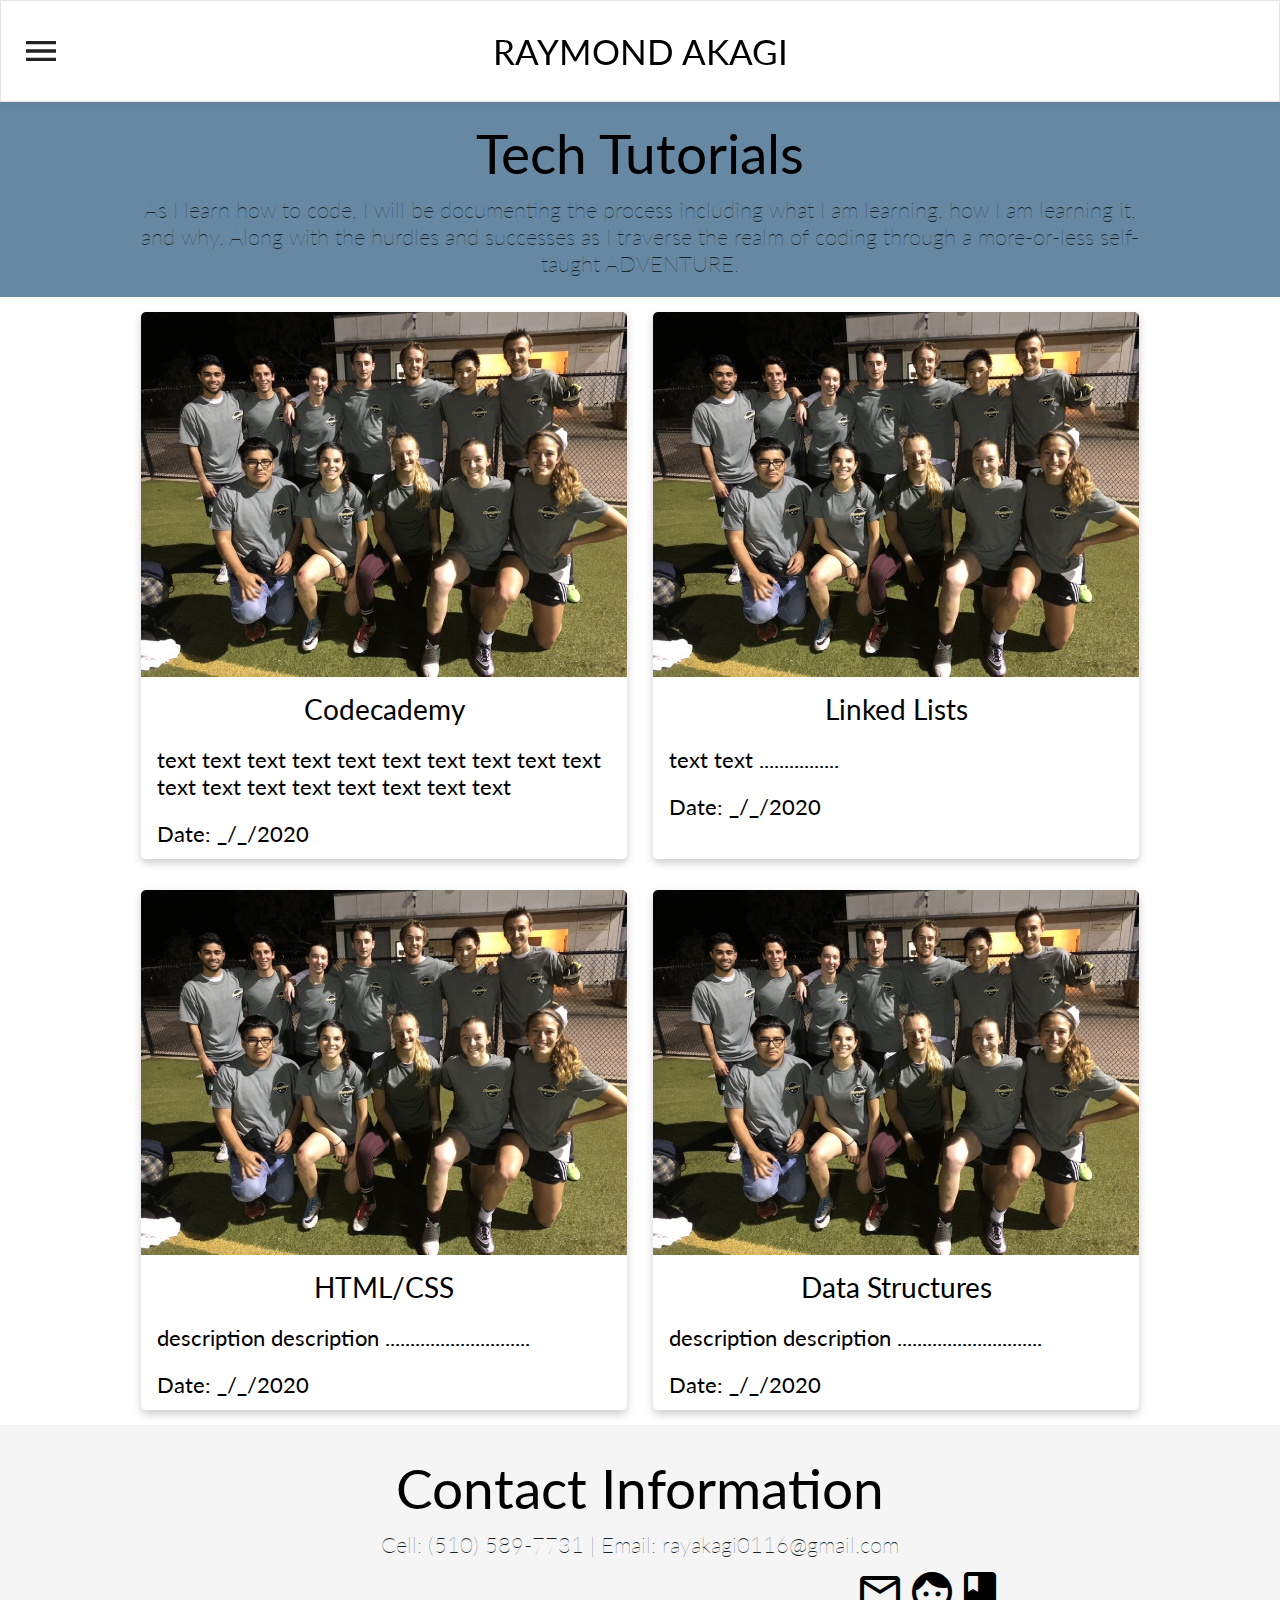
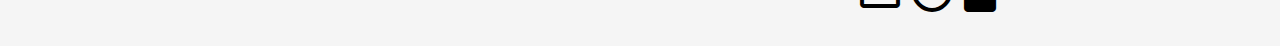
<file: Tech_Tutorials.html>
<!DOCTYPE HTML>

<html lang="en">

    <head>
        <title>Raymond Akagi Tech Tutorials</title>
        <meta name="author" content="Raymond Akagi"/>
        <meta name="description" content="Hi This is Raymond Akagi"/>
        <meta name="viewport" content="width=device-width, initial-scale=1" />
        <meta name="viewport" content="width=device-width, initial-scale=1" />
        <link  href="CSS/Custom_Navbar.CSS" rel="stylesheet">
        <link  href="CSS/Custom_Font.CSS" rel="stylesheet">
        <link  href="CSS/Custom_Projects.CSS" rel="stylesheet">
        <link  href="CSS/Custom_Card.CSS" rel="stylesheet">
        <link  href="CSS/Custom_Title.CSS" rel="stylesheet">
        <link rel="stylesheet" href="https://fonts.googleapis.com/icon?family=Material+Icons">
        <link  href="CSS/Custom_Footer.CSS" rel="stylesheet">
      </head>

    <div class="navbar">

      <nav role='navigation'>
          <name>
              <h11>RAYMOND AKAGI</h11>
          </name>

          <ul>
            <li><a class="material-icons" style="font-size:40px;">menu</a>
              <ul>
                <li><a href="Landing4.html">Home</a></li>
                <li><a href="My_Journey.html">My Journey</a></li>
                <li><a href="About_me.html">About Me</a></li>
                <li><a href="Tech_Tutorials.html">Tech Tutorials</a></li>
                <li><a href="Projects.html">Projects</a></li>
                <li><a href="Background.html">Background</a></li>
                <li><a href="Contact.html">Contact Me</a></li>
              </ul>
            </li>
          </ul>

      </nav>  
  </div>
 

    <div class="title" style="background-color: #6688a3">
      <h1 class="h1">Tech Tutorials</h1>
            <h4 class="h4">As I learn how to code, I will be documenting the process including what I am learning, how I am learning it, and why. Along with the hurdles and successes as I traverse the realm of coding through a more-or-less self-taught ADVENTURE.</h4>
    </div>

    <div class="table">
      <div class="card">
        <img src="images/SoccerRay.jpg" alt="Avatar">
        <div class="container">
          <h3><b>Codecademy</b></h3>
          <p>text text text text text text text text text text text text text text text text text text </p>
          <p> Date: _/_/2020</p>
        </div>
      </div>

      <div class="card">
        <img src="images/SoccerRay.jpg" alt="Avatar">
        <div class="container">
          <h3><b>Linked Lists</b></h3>
          <p>text text ................</p>
          <p> Date: _/_/2020</p>
        </div>
      </div>
    </div>


    <div class="table">
      <div class="card">
        <img src="images/SoccerRay.jpg" alt="Avatar">
        <div class="container">
          <h3><b>HTML/CSS</b></h3>
          <p>description description .............................</p>
          <p> Date: _/_/2020</p>
        </div>
      </div>

      <div class="card">
        <img src="images/SoccerRay.jpg" alt="Avatar">
        <div class="container">
          <h3><b>Data Structures</b></h3>
          <p>description description .............................</p>
          <p> Date: _/_/2020</p>
        </div>
      </div>

  </div>


  <footer>
    <h1 class="h1">Contact Information</h1>
    <h4 class="h4">Cell: (510) 589-7731  |  Email: rayakagi0116@gmail.com</h4>

    <icon class="icon">
        <a href="Resume.pdf"> 
            <i class="material-icons">text_snippet</i>
        </a>
    </icon>

    <icon class="icon">
        <a href="mailto:rayakagi0116@gmail.com" target="blank"> 
            <i class="material-icons">mail_outline</i>
        </a>
    </icon>

    <icon class="icon">
        <a href="https://www.facebook.com/raymond.akagi"> 
            <i class="material-icons">facebook</i>
        </a>
    </icon>
</footer>

</html>
</file>
<file: CSS/Custom_Navbar.CSS>
@import url(https://fonts.googleapis.com/css?family=Lato);

*, *:before, *:after{
  -webkit-box-sizing: border-box;
  -moz-box-sizing: border-box;
  box-sizing: border-box;
  padding: 0;
  margin: 0;
  font-family: 'Lato', sans-serif;
}

/*| Navigation |*/

nav{
  position: fixed;
  z-index: 100;
  top: 0;
  left: 0px;
  width: 100%;
  background: #fff;
  box-shadow: 0 3px 10px -2px rgba(0,0,0,.1);
  border: 1px solid rgba(0,0,0,.1);
  text-align: center;
}
  nav name{
    position: fixed;
    /*text-align: middle;*/
    top: 30px;
    margin: center;
    margin-left: -50%;
    margin-right: -50%;
    width: 100%;
    }

    nav name h11{
        font-size: 35px;
        color: black;
        list-style: none;
    }

  nav ul{
    list-style: none;
    position: relative;
    float: left;
    display: inline-table;
    margin-left: 0px;
  }

    nav ul li{
      float: left;
      -webkit-transition: all .4s ease-in-out;
      -moz-transition: all .4s ease-in-out;
      transition: all .4s ease-in-out;
    }

    nav ul li:hover{background: rgba(0,0,0,.15);}
    nav ul li:hover > ul{display: block;}

    nav ul li{
      float: left;
      -webkit-transition: all .2s ease-in-out;
      -moz-transition: all .2s ease-in-out;
      transition: all .2s ease-in-out;
    }

      nav ul li a{
        display: block; 
        padding: 30px 20px;
        color: #222; 
        font-size: .9em;
        letter-spacing: 1px;
        text-decoration: none;
        text-transform: uppercase;
      }

      nav ul ul{
        display: none;
        background: #fff;
        position: absolute; 
        top: 100%;
        box-shadow: -3px 3px 10px -2px rgba(0,0,0,.1);
        border: 1px solid rgba(0,0,0,.1);
      }
        nav ul ul li{float: none; position: relative;}
          nav ul ul li a {
            padding: 15px 30px; 
            border-bottom: 1px solid rgba(0,0,0,.05);
          }
          nav ul ul ul {
            position: absolute; 
            left: 100%; 
            top:0;
          }	

    


/* ipad */

@media only screen and (max-width: 768px) {

    nav name{
        top: 34px;
        }

    nav name h11{
        font-size: 28px;
    }
}

/* iphone X */

@media only screen and (max-width: 450px) {

    nav name{
        top: 40px;
        }

    nav name h11{
        font-size: 22px;
    }
}
</file>
<file: CSS/Custom_Font.CSS>
@import url(https://fonts.googleapis.com/css?family=Lato);


h1 {
    font-weight: 400;
    font-size: 55px;
    color: rgb(0, 0, 0);
}

h2{
    font-weight: 200;
    font-size: 40px;
    color: rgb(0, 0, 0);
}
                             
h3{
    font-weight: 100;
    font-size: 28px;
    color: rgb(0, 0, 0);
}

h4{
    font-weight: 100;
    font-size: 22px;
    color: #17252A;
}

a {
    text-decoration: none;
    color: white;
}

ul{
    font-size: 18px;
}

.li {
    margin-left: 60px;
    font-size: 20px;
    padding-top: 5px;
    padding-bottom: 5px;
}

p {
    font-size: 22px;
}


/* ipad */

@media only screen and (max-width: 768px) {

    h1 {
        font-size: 30px;
    }

    h2 {
        font-size: 25px;
    }
    
    h3{
        font-size: 20px;
    }
    
    h4{
        font-size: 16px;
    }

    ul{
        font-size: 16px;
    }
    
    .li {
        margin-left: 25px;
        font-size: 16px;
    }
    
    p {
        font-size: 16px;
    }

}

/* iphone X */

@media only screen and (max-width: 450px) {

    h1 {
        font-size: 22px;
    }

    h2 {
        font-size: 17px;
    }
    
    h3{
        font-size: 15px;
    }
    
    h4{
        font-size: 12px;
    }

    ul{
        font-size: 14px;
    }
    
    .li {
        margin-left: 25px;
        font-size: 14px;
    }
    
    p {
        font-size: 14px;
    }

}
</file>
<file: CSS/Custom_Background.CSS>
.background {
    top: 0px;
    padding-top: 100px;
    padding-bottom: 20px;
    min-width: 100px;
    margin: auto;
    text-align: center;
}

.h1 {
    padding-bottom: 10px;
    text-align: center;
}


.h2 {
    padding-bottom: 10px;
    text-align: center;
}
h3 {
    padding-top: 10px;
    padding-bottom: 10px;
    text-align: left;
}


div {
    padding-top: 0px;
    padding-bottom: 10px;
}

.education {
    background-color: rgb(182, 246, 255);
    top: 0px;
    padding-left: 10%;
    padding-right: 10%;
    padding-bottom: 30px;
    padding-top: 30px;
    min-width: 100px;
    margin: auto;
}

.education degree {
    display: grid;
    grid-template-columns: 1fr 1fr;
    grid-area:
    "master bachelor";
}

bachelor,
master {
    margin: auto;
    padding-top: 0px;
    padding-bottom: 30px;
}

.education coursework {
    display: grid;
    grid-template-columns: 1fr 1fr;
    grid-area:
    "column1 column2";
}

column1,
column2 {
    margin: auto;
    padding-top: 0px;
    padding-bottom: 30px;
}

.thesis {
    background-color: rgb(220, 182, 255);
    top: 0px;
    padding-left: 10%;
    padding-right: 10%;
    padding-bottom: 30px;
    padding-top: 30px;
    min-width: 100px;
    margin: auto;
}


img {
    display: block;
    width: 50%;
    padding-top: 30px;
    padding-bottom: 30px;
    padding-left: 3%;
    padding-right: 3%;
    margin: auto;
    float: left;
    /*border-radius: 15%;*/
}

.experience {
    background-color: rgb(182, 246, 255);
    top: 0px;
    padding-left: 10%;
    padding-right: 10%;
    padding-bottom: 50px;
    padding-top: 30px;
    min-width: 100px;
    margin: auto;
}

.experience job {
    padding-bottom: 60px;
    padding-top: 60px;
}
</file>
<file: CSS/Custom_Title.CSS>
.title {
    top: 0px;
    padding-top: 120px;
    padding-bottom: 20px;
    min-width: 100px;
    margin: auto;
    text-align: center;
}

.title .h4 {
    padding-left: 10%;
    padding-right: 10%;
    padding-top: 10px;
}
/*
.project .h1 {
    padding-bottom: 20px;
}

.project .h3 {
    text-align: left;
    padding-left: 10%;
    padding-right: 10%
}*/
</file>
<file: CSS/Custom_Footer.CSS>
footer {
    background-color: rgb(245, 245, 245);
    margin: auto;
    width: 100%;
    text-align: center;
}

footer .h1 {
    padding-left: 10%;
    padding-right: 10%;
    padding-top: 30px;
    padding-bottom: 10px;
}

footer .h3 {
    padding-left: 10%;
    padding-right: 10%;
    padding-top: 10px;
    padding-bottom: 10px;
}

footer .icon i {
    padding-top: 10px;
    padding-bottom: 30px;
    font-size: 3rem;
    color: black;
}

footer .icon .ul {
    display: inline ;
}
</file>
<file: CSS/Custom_Landing.CSS>
/* Basic Structure */

body {
	text-align: center;				/* This is a hack for older browsers to center the page */
	background-color: #eee;
	color: white;
}

#container {
	margin: 0 auto; 				/* This centers the page in modern browsers */
	text-align: left; 				/* This is a hack for older browsers to center the page */
	width: 960px; 					/* This sets our total page width */
	background-color: blue;
}

#header {
	width: 960px;					/* This sets the header to stretch the full page width */
	background-color: aqua;
	height: 100px;
}

#navigation li {
	display: inline; 				/* Make our navigation display in a line */
}



/* Content */

#content {
	float: right;					/* This causes the content to move to the right */
    width: 75%;					/* We need to set the width whenever we float an element */
    height: 100vh;
    background-image: url("../images/goldenGateBW.jpg");
    background-position: center ;
	-webkit-background-size: cover;
	-moz-background-size: cover ;
	background-size: cover ;
	-o-background-size: cover ;
	display: grid;
	align-content: center top;
    color: black;
    text-align: left ;
}

#content h1{
	font-weight: 600;
	font-size: 55px;
    color: white;
}
#content h3{
	font-weight: 600;
	font-size: 35px;
    color: white;
}
#content ul{
	margin-top: 30px;
	padding-left: 0px ;
	list-style-type: none;
}
#content li{
  display: inline-block ;
}
#content .top{
  /* background-color: #fff6; */
  background-color: transparent;
  padding: 4%;
}



/* sideBar */

#sideBar {
	float: left; 					/* This causes the sidebar to move to the left */
	width: 25%; 					/* We need to set the width whenever we float an element */
    background-color: rgba(205, 0, 0, 0.69); 
    height: 100vh;
}

#sideBar h1{
    font-size: 35px;
    text-align: center;

    color: #FFFFFF;

    text-shadow: 0px 4px 4px rgba(0, 0, 0, 0.25);
}

#sideBar h3{
	color: white;
    font-size: 25px;
    
    color: #FFFFFF;

    text-shadow: 0px 4px 4px rgba(0, 0, 0, 0.25);
}

#sideBar h4{
	color: white;
	font-size: 20px;
}

#sideBar img{
	grid-area: graphic;
	border-radius: 50% ;
	max-width: 250px;
	vertical-align: middle;
  }



#footer {
	clear: both; 					/* This makes sure that the footer clears both the sidebar and content floats */
	width: 960px;					/* This sets the footer to stretch the full page width */
	background-color: black;
	width: 960px;
}




/*Side Bar*/

/*SideBar{
    height: 100vh;
    background-image: url("../images/goldenGate.jpg");
	background-position: center ;
	-webkit-background-size: cover;
	-moz-background-size: cover ;
	background-size: cover ;
	-o-background-size: cover ;
	text-align: center ;
	display: grid;
	align-content: center ;
	color: black;
}

SideBar h1{
	color: white;
	font-size: 25px;
}

SideBar h3{
	color: white;
	font-size: 20px;
}

SideBar h4{
	color: white;
	font-size: 15px;
}


/* Carousel */

@keyframes tonext {
    70% {
      left: 0;
    }
    95% {
      left: 100%;
    }
    98% {
      left: 100%;
    }
    99% {
      left: 0;
    }
  }
  
  @keyframes tostart {
    75% {
      left: 0;
    }
    95% {
      left: -300%;
    }
    98% {
      left: -300%;
    }
    99% {
      left: 0;
    }
  }
  
  @keyframes snap {
    96% {
      scroll-snap-align: center;
    }
    97% {
      scroll-snap-align: none;
    }
    99% {
      scroll-snap-align: none;
    }
    100% {
      scroll-snap-align: center;
    }
  }
  
  body {
    max-width: 100%;
    margin: 0 auto;
    padding: 0 1.25rem;
    font-family: 'Lato', sans-serif;
    
  }
  
  * {
    box-sizing: border-box;
    scrollbar-color: transparent transparent; /* thumb and track color */
    scrollbar-width: 0px;
  }
  
  *::-webkit-scrollbar {
    width: 0;
  }
  
  *::-webkit-scrollbar-track {
    background: transparent;
  }
  
  *::-webkit-scrollbar-thumb {
    background: transparent;
    border: none;
  }
  
  * {
    -ms-overflow-style: none;
  }
  
  ol, li {
    list-style: none;
    margin: 0;
    padding: 0;
  }
  
  .carousel {
	float: right;					/* This causes the content to move to the right */
    width: 75%;					/* We need to set the width whenever we float an element */
    height: 100vh;
    background-image: url("../images/goldenGateBW.jpg");
    background-position: center ;
	-webkit-background-size: cover;
	-moz-background-size: cover ;
	background-size: cover ;
	-o-background-size: cover ;
	display: grid;
	align-content: center top;
    color: black;
    text-align: left ;
    position: relative;
    padding-top: 50%;
    filter: drop-shadow(0 0 10px #0003);
    perspective: 100px;
    /*margin: 2%; */
  }
  
  .carousel__viewport {
    position: absolute;
    top: 25%;       /*Changes top size of slide*/
    right: 15%;       /*Changes right size of slide*/
    bottom: 15%;       /*Changes bottom size of slide*/
    left: 15%;       /*Changes left size of slide*/
    display: flex;
    overflow-x: scroll;
    counter-reset: item;
    scroll-behavior: smooth;
    scroll-snap-type: x mandatory;
  }
  
  .carousel__slide {
    position: relative;
    flex: 0 0 100%;
    width: 100%;
    background-color: rgb(165, 165, 165);
    counter-increment: item;
  }
  
  .carousel__slide:nth-child(even) {
    background-color: rgb(88, 88, 88);
  }
  
  .carousel__slide:before {
    content: counter(item);
    position: absolute;
    top: 50%;
    left: 50%;
    transform: translate3d(-50%,-40%,70px);
    color: #fff;
    font-size: 2em;
  }
  
  .carousel__snapper {
    position: absolute;
    top: 0;
    left: 0;
    width: 100%;
    height: 100%;
    scroll-snap-align: center;
  }
  
  @media (hover: hover) {
    .carousel__snapper {
      animation-name: tonext, snap;
      animation-timing-function: ease;
      animation-duration: 4s;
      animation-iteration-count: infinite;
    }
  
    .carousel__slide:last-child .carousel__snapper {
      animation-name: tostart, snap;
    }
  }
  
  @media (prefers-reduced-motion: reduce) {
    .carousel__snapper {
      animation-name: none;
    }
  }
  
  .carousel:hover .carousel__snapper,
  .carousel:focus-within .carousel__snapper {
    animation-name: none;
  }
  
  .carousel__navigation {
    position: absolute;
    right: 0;
    bottom: 0;
    left: 0;
    text-align: center;
  }
  
  .carousel__navigation-list,
  .carousel__navigation-item {
    display: inline-block;
  }
  
  .carousel__navigation-button {
    display: inline-block;
    width: 1.5rem;
    height: 1.5rem;
    background-color: #333;
    background-clip: content-box;
    border: 0.25rem solid transparent;
    border-radius: 50%;
    font-size: 0;
    transition: transform 0.1s;
    
  }
  
  .carousel::before,
  .carousel::after,
  .carousel__prev,
  .carousel__next {
    position: absolute;
    top: 0;
    margin-top: 37.5%;
    width: 4rem;            /*width of next and previous buttons*/
    height: 4rem;            /*height of next and previous buttons*/
    transform: translateY(-50%);
    border-radius: 50%;     /*makes it a circle*/ 
    font-size: 0;
    outline: 0;
  }
  
  .carousel::before,
  .carousel__prev {
    left: -1rem;
  }
  
  .carousel::after,
  .carousel__next {
    right: -1rem;
  }
  
  .carousel::before,
  .carousel::after {
    content: '';
    z-index: 1;
    background-color: #333;
    background-size: 1.5rem 1.5rem;
    background-repeat: no-repeat;
    background-position: center center;
    color: #fff;
    font-size: 2.5rem;
    line-height: 4rem;
    text-align: center;
    pointer-events: none;
  }
  
  .carousel::before {
    background-image: url("data:image/svg+xml,%3Csvg viewBox='0 0 100 100' xmlns='http://www.w3.org/2000/svg'%3E%3Cpolygon points='0,50 80,100 80,0' fill='%23fff'/%3E%3C/svg%3E");
  }
  
  .carousel::after {
    background-image: url("data:image/svg+xml,%3Csvg viewBox='0 0 100 100' xmlns='http://www.w3.org/2000/svg'%3E%3Cpolygon points='100,50 20,100 20,0' fill='%23fff'/%3E%3C/svg%3E");
  }
</file>
<file: CSS/Custom_Landing2.CSS>
.wrapper {
    display: flex;
    justify-content: space-between;

    background-image: url("../images/goldenGate.jpg");
    background-position: center ;
	-webkit-background-size: cover;
	-moz-background-size: cover ;
	background-size: cover ;
    -o-background-size: cover ;
	align-content: center top;
    color: black;
}
  
.main,
.sidebar {
    border: transparent;
    padding: 15px;
    background-color: white;
}
  
  /* Main section */

.main {
    width: 75%;
    height: 100vh;
    background-color: transparent;
}

.main .top{
    /* background-color: #fff6; */
    background-color: transparent;
    padding: 4%;
}

.top h1{
    font-weight: 600;
    font-size: 55px;
    color: white;
}

.top h3{
    font-weight: 600;
    font-size: 35px;
    color: white;
}


/* Sidebar section */
.sidebar {
    width: 25%;
    height: 100vh;
    position: -webkit-sticky;
    position: sticky;
    top: 0;
    background-color: rgba(150, 0, 0, 0.69);
}

.sidebar h1{
    font-size: 35px;
    text-align: center;

    color: #FFFFFF;

    text-shadow: 0px 4px 4px rgba(0, 0, 0, 0.25);
}

.sidebar h3{
	color: white;
    font-size: 25px;
    text-align: center;
    color: #FFFFFF;

    text-shadow: 0px 4px 4px rgba(0, 0, 0, 0.25);
}

.sidebar h4{
	color: white;
    font-size: 20px;
    text-align: left;
}

.sidebar img{
	grid-area: graphic;
	border-radius: 50% ;
	max-width: 250px;
	vertical-align: middle;
}

.body {
    background-color: #ccc;
    font-family: sans-serif;
    padding: 10px;
}










/* Carousel */

@keyframes tonext {
    70% {
      left: 0;
    }
    95% {
      left: 100%;
    }
    98% {
      left: 100%;
    }
    99% {
      left: 0;
    }
  }
  
  @keyframes tostart {
    75% {
      left: 0;
    }
    95% {
      left: -300%;
    }
    98% {
      left: -300%;
    }
    99% {
      left: 0;
    }
  }
  
  @keyframes snap {
    96% {
      scroll-snap-align: center;
    }
    97% {
      scroll-snap-align: none;
    }
    99% {
      scroll-snap-align: none;
    }
    100% {
      scroll-snap-align: center;
    }
  }
  
  body {
    max-width: 100%;
    margin: 0 auto;
    padding: 0 1.25rem;
    font-family: 'Lato', sans-serif;

  }
  
  * {
    box-sizing: border-box;
    scrollbar-color: transparent transparent; /* thumb and track color */
    scrollbar-width: 0px;
  }
  
  *::-webkit-scrollbar {
    width: 0;
  }
  
  *::-webkit-scrollbar-track {
    background: transparent;
  }
  
  *::-webkit-scrollbar-thumb {
    background: transparent;
    border: none;
  }
  
  * {
    -ms-overflow-style: none;
  }
  
  ol, li {
    list-style: none;
    margin: 0;
    padding: 0;
  }
  
  .carousel {
	float: right;					/* This causes the content to move to the right */
    width: 75%;					/* We need to set the width whenever we float an element */
    color: black;
    position: relative;
    padding-top: 50%;
    filter: drop-shadow(0 0 10px #0003);
    perspective: 100px;
    /*margin: 2%; */
  }
  
  .carousel__viewport {
    position: absolute;
    top: 0%;       /*Changes top size of slide*/
    right: 0%;       /*Changes right size of slide*/
    bottom: 0%;       /*Changes bottom size of slide*/
    left: 0%;       /*Changes left size of slide*/
    display: flex;
    overflow-x: scroll;
    counter-reset: item;
    scroll-behavior: smooth;
    scroll-snap-type: x mandatory;
  }
  
  .carousel__slide {
    position: relative;
    flex: 0 0 100%;
    width: 100%;
    background-color: rgb(165, 165, 165);
    counter-increment: item;
  }
  
  .carousel__slide:nth-child(even) {
    background-color: rgb(88, 88, 88);
  }
  
  .carousel__slide:before {
    content: counter(item);
    position: absolute;
    top: 50%;
    left: 50%;
    transform: translate3d(-50%,-40%,70px);
    color: #fff;
    font-size: 2em;
  }
  
  .carousel__snapper {
    position: absolute;
    top: 0;
    left: 0;
    width: 100%;
    height: 100%;
    scroll-snap-align: center;
  }
  
  @media (hover: hover) {
    .carousel__snapper {
      animation-name: tonext, snap;
      animation-timing-function: ease;
      animation-duration: 4s;
      animation-iteration-count: infinite;
    }
  
    .carousel__slide:last-child .carousel__snapper {
      animation-name: tostart, snap;
    }
  }
  
  @media (prefers-reduced-motion: reduce) {
    .carousel__snapper {
      animation-name: none;
    }
  }
  
  .carousel:hover .carousel__snapper,
  .carousel:focus-within .carousel__snapper {
    animation-name: none;
  }
  
  .carousel__navigation {
    position: absolute;
    right: 0px;
    bottom: 0;
    left: 0;
    text-align: center;
  }
  
  .carousel__navigation-list,
  .carousel__navigation-item {
    display: inline-block;
  }
  
  .carousel__navigation-button {
    display: inline-block;
    width: 1.5rem;
    height: 1.5rem;
    background-color: #333;
    background-clip: content-box;
    border: 0.25rem solid transparent;
    border-radius: 50%;
    font-size: 0;
    transition: transform 0.1s;
    
  }
  
  .carousel::before,
  .carousel::after,
  .carousel__prev,
  .carousel__next {
    position: absolute;
    top: 0;
    margin-top: 37.5%;
    width: 4rem;            /*width of next and previous buttons*/
    height: 4rem;            /*height of next and previous buttons*/
    transform: translateY(-50%);
    border-radius: 50%;     /*makes it a circle*/ 
    font-size: 0;
    outline: 0;
  }
  
  .carousel::before,
  .carousel__prev {
    left: -1rem;
  }
  
  .carousel::after,
  .carousel__next {
    right: -1rem;
  }
  
  .carousel::before,
  .carousel::after {
    content: '';
    z-index: 1;
    background-color: #333;
    background-size: 1.5rem 1.5rem;
    background-repeat: no-repeat;
    background-position: center center;
    color: #fff;
    font-size: 2.5rem;
    line-height: 4rem;
    text-align: center;
    pointer-events: none;
  }
  
  .carousel::before {
    background-image: url("data:image/svg+xml,%3Csvg viewBox='0 0 100 100' xmlns='http://www.w3.org/2000/svg'%3E%3Cpolygon points='0,50 80,100 80,0' fill='%23fff'/%3E%3C/svg%3E");
  }
  
  .carousel::after {
    background-image: url("data:image/svg+xml,%3Csvg viewBox='0 0 100 100' xmlns='http://www.w3.org/2000/svg'%3E%3Cpolygon points='100,50 20,100 20,0' fill='%23fff'/%3E%3C/svg%3E");
  }
</file>
<file: CSS/Custom_Landing3.CSS>
.wrapper {
    display: flex;
    justify-content: space-between;
    width: 100%;
    background-image: url("../images/goldenGateBW.jpg");
    background-position: center ;
	-webkit-background-size: cover;
	-moz-background-size: cover ;
	background-size: cover ;
    -o-background-size: cover ;
	align-content: center top;
    color: black;
}

.main,
.sidebar {
    border: transparent;
    padding: 15px;
    background-color: white;
}
  
  /* Main section */

.main {
    width: 75%;
    height: 120vh;
    background-color: transparent;
}

.main .top{
    /* background-color: #fff6; */
    background-color: transparent;
    padding: 4%;
}

.top h1{
    font-weight: 600;
    font-size: 55px;
    color: white;
    text-align: left;
}

.top h3{
    font-weight: 600;
    font-size: 35px;
    color: white;
    text-align: right;
}


/* Sidebar section */
.sidebar {
    width: 25%;
    height: 100vh;
    position: -webkit-sticky;
    position: sticky;
    top: 0;
    background-color: rgba(150, 0, 0, 0.69);
}

.sidebar h1{
    font-size: 35px;
    text-align: center;

    color: #FFFFFF;

    text-shadow: 0px 4px 4px rgba(0, 0, 0, 0.25);
}

.sidebar h3{
    font-size: 25px;
    text-align: center;
    color: #FFFFFF;
    text-shadow: 0px 4px 4px rgba(0, 0, 0, 0.25);
}

.sidebar h4{
	color: white;
    font-size: 20px;
    text-align: left;
    padding-left: 10%;
    font-weight: normal;
}

.sidebar img{
	grid-area: graphic;
	border-radius: 50% ;
    width: 75%;
    height: 75%;
    display: block;
    margin-left: auto;
    margin-right: auto;

}

a {
    text-decoration: none;
    color: white;
}

a:hover {
    text-shadow: -.5px -.5px 0 white,
                .5px .5px white;
    /*border: 1px solid white;*/
    padding: 5px;
}

.body {
    background-color: #ccc;
    font-family: sans-serif;
    padding: 15px;
}


/* iphone X */

@media only screen and (max-width: 414px) {

    .sidebar {
        display: none;
        width: 25%;
        height: 100vh;
        position: -webkit-sticky;
        position: sticky;
        top: 0;
        background-color: rgba(150, 0, 0, 0.69);
    }

    .sidebar h1{
        font-size: 20px;
        text-align: center;
    
        color: #FFFFFF;
    
        text-shadow: 0px 4px 4px rgba(0, 0, 0, 0.25);
    }
    
    .sidebar h3{
        font-size: 15px;
        text-align: center;
        color: #FFFFFF;
        text-shadow: 0px 4px 4px rgba(0, 0, 0, 0.25);
    }

    .main .top{
        /* background-color: #fff6; */
        background-color: transparent;
        padding: 4%;
    }

    .main {
        width: 100%;
        height: 100vh;
        background-color: transparent;
    }
    
    .top h1{
        font-weight: 600;
        font-size: 24px;
        color: white;
        text-align: left;
    }
    
    .top h3{
        font-weight: 600;
        font-size: 14px;
        color: white;
        text-align: right;
    }
}

/* iphone X */

@media only screen and (max-width: 768px) {


}
</file>
<file: CSS/Custom_Landing4.CSS>
/* Main */

.main {
    /*min-height: 60vh;*/
    /*margin-top: 0px; /* Add a top margin to avoid content overlay */
    top: 0px;
    background-color: #6688a3;
    background-image: url("../images/RayFace2.jpg");
    background-position-y: 80px;
    background-position-x: center; 
    background-repeat: no-repeat;
    -webkit-background-size: cover;
    -moz-background-size: cover;
    /*background-size: cover;*/
    /*background-size: 100%;*/
    background-size: contain;
    -o-background-size: cover ;
    display: grid;
    align-content: top;
    grid-template-columns: 1fr 1fr;
    text-align: center;
    padding-bottom: 150px;
    padding-bottom: 20%;
    max-height: 80vh;
    width: 100%;
}

.main .mechanical {
    text-align: center;
    padding-left: 10%;
    padding-right: 40%;
    padding-top: 250px;
}

.main .coder {
    text-align: center;
    padding-left: 40%;
    padding-right: 10%;
    padding-top: 250px;
}

.main .h1{
    text-align: center;
    color: rgb(0, 0, 0);
    font-weight: bold;
    font-size: 60px;
    letter-spacing: 1px;
    padding-bottom: 10px;
}

.main .h3{
    text-align: left;
    color: rgb(0, 0, 0);
    font-weight: 80;
    font-size: 24px;
    letter-spacing: 1px;  
}


/* Main2 */

.main2 {
    top: 0px;
    background-color: rgb(245, 245, 245);
    max-height: 20vh;
}

.main2 h1{
    text-align: center;
    padding-top: 60px;
    padding-bottom: 60px;
}

.main2 h3{
    text-align: left;
}



/* Main3 */

.main3 {
    top: 0px;
    background-color: rgb(245, 245, 245);
    display: grid;
    align-content: top;
    grid-template-columns: 1fr 1fr 1fr;
    grid-template-areas: 
    "past present future"
    ;
}

.main3 .past{
    background-color: rgb(182, 218, 213);
    padding-top: 30px;
    padding-right: 20px;
    padding-bottom: 30px;
    padding-left: 20px;
}

.main3 .present{
    background-color: rgb(157, 219, 211);
    padding-top: 30px;
    padding-right: 20px;
    padding-bottom: 30px;
    padding-left: 20px;
}

.main3 .future{
    background-color: rgb(120, 221, 208);
    padding-top: 30px;
    padding-right: 20px;
    padding-bottom: 30px;
    padding-left: 20px;
}

.main3 h2{
    text-align: center;
}

.main3 h4{
    text-align: left;
}



/* ipad */

@media only screen and (max-width: 768px) {

    .main .mechanical {
        padding-top: 175px;
    }
    
    .main .coder {
        padding-top: 175px;
    }



    .main .h1{
        font-size: 30px;
    }
    
    .main .h3{
        font-size: 15px;
    }

    .main2 h1{
        padding-top: 50px;
        padding-bottom: 50px;
    }

}

/* iphone X */

@media only screen and (max-width: 450px) {

    .main .mechanical {
        padding-top: 150px;
    }
    
    .main .coder {
        padding-top: 150px;
    }

    .main .h1{
        font-size: 16px;
    }
    
    .main .h3{
        font-size: 10px;
    }

    .main2 h1{
        padding-top: 40px;
        padding-bottom: 40px;
    }

}
</file>
<file: CSS/Custom_Carousel.CSS>
/* Carousel */

@keyframes tonext {
    70% {
      left: 0;
    }
    95% {
      left: 100%;
    }
    98% {
      left: 100%;
    }
    99% {
      left: 0;
    }
  }
  
  @keyframes tostart {
    75% {
      left: 0;
    }
    95% {
      left: -300%;
    }
    98% {
      left: -300%;
    }
    99% {
      left: 0;
    }
  }
  
  @keyframes snap {
    96% {
      scroll-snap-align: center;
    }
    97% {
      scroll-snap-align: none;
    }
    99% {
      scroll-snap-align: none;
    }
    100% {
      scroll-snap-align: center;
    }
  }
  
  /*carouselBody {
    max-width: 100%;
    margin: 0 auto;
    padding: 0 1.25rem;
    font-family: 'Lato', sans-serif;
  } */
  
  * {
    box-sizing: border-box;
    scrollbar-color: transparent transparent; /* thumb and track color */
    scrollbar-width: 0px;
  }
  
  *::-webkit-scrollbar {
    width: 0;
  }
  
  *::-webkit-scrollbar-track {
    background: transparent;
  }
  
  *::-webkit-scrollbar-thumb {
    background: transparent;
    border: none;
  }
  
  * {
    -ms-overflow-style: none;
  }
  
  ol, li {
    list-style: none;
    margin: 0;
    padding: 0;
  }
  
  .carousel {
	/*float: right;					/* This causes the content to move to the right */
    width: 75%;					/* We need to set the width whenever we float an element */                       
    color: black;
    position: relative;
    padding-top: 50%;
    filter: drop-shadow(0 0 10px #0003);
    perspective: 100px;
    /*margin: 2%; */
    margin: auto;
  }
  
  .carousel__viewport {
    position: absolute;
    top: 5%;       /*Changes top size of slide*/
    right: 0%;       /*Changes right size of slide*/
    bottom: 5%;       /*Changes bottom size of slide*/
    left: 0%;       /*Changes left size of slide*/
    display: flex;
    overflow-x: scroll;
    counter-reset: item;
    scroll-behavior: smooth;
    scroll-snap-type: x mandatory;
  }
  
  .carousel__slide {
    position: relative;
    flex: 0 0 100%;
    width: 10%;
    background-color: rgb(165, 165, 165);
    counter-increment: item;
  }

  .carousel__slide h1{
    text-align: center;
    padding-top: 5%;
  }

  .carousel__slide h3{
    text-align: left;
    padding-left: 10%;
    padding-right: 10%;
    padding-top: 5%;
  }
  
  .carousel__slide:nth-child(even) {
    background-color: rgb(88, 88, 88);
  }
  
  .carousel__slide:before {
    /*content: counter(item);*/
    position: absolute;
    top: 50%;
    left: 50%;
    transform: translate3d(-50%,-40%,70px);
    color: #ffffff;
    font-size: 30px;
  }
  
  .carousel__snapper {
    position: absolute;
    top: 0;
    left: 0;
    width: 100%;
    height: 100%;
    scroll-snap-align: center;
  }
  
  @media (hover: hover) {
    .carousel__snapper {
      animation-name: tonext, snap;
      animation-timing-function: ease;
      animation-duration: 4s;
      animation-iteration-count: infinite;
    }
  
    .carousel__slide:last-child .carousel__snapper {
      animation-name: tostart, snap;
    }
  }
  
  @media (prefers-reduced-motion: reduce) {
    .carousel__snapper {
      animation-name: none;
    }
  }
  
  .carousel:hover .carousel__snapper,
  .carousel:focus-within .carousel__snapper {
    animation-name: none;
  }
  
  .carousel__navigation {
    position: absolute;
    right: 0px;
    bottom: 0;
    left: 0;
    text-align: center;
  }
  
  .carousel__navigation-list,
  .carousel__navigation-item {
    display: inline-block;
  }
  
  .carousel__navigation-button {
    display: inline-block;
    width: 1.5rem;
    height: 1.5rem;
    background-color: #333;
    background-clip: content-box;
    border: 0.25rem solid transparent;
    border-radius: 50%;
    font-size: 0;
    transition: transform 0.1s;
    
  }
  
  .carousel::before,
  .carousel::after,
  .carousel__prev,
  .carousel__next {
    position: absolute;
    top: 0;
    margin-top: 37.5%;
    margin-top: 35%;
    width: 4rem;            /*width of next and previous buttons*/
    height: 4rem;            /*height of next and previous buttons*/
    transform: translateY(-50%);
    border-radius: 50%;     /*makes it a circle*/ 
    font-size: 0;
    outline: 0;
  }
  
  .carousel::before,
  .carousel__prev {
    left: -1rem;
  }
  
  .carousel::after,
  .carousel__next {
    right: -1rem;
  }
  
  .carousel::before,
  .carousel::after {
    content: '';
    z-index: 1;
    background-color: #333;
    background-size: 1.5rem 1.5rem;
    background-repeat: no-repeat;
    background-position: center center;
    color: #fff;
    font-size: 2.5rem;
    line-height: 4rem;
    text-align: center;
    pointer-events: none;
  }
  
  .carousel::before {
    background-image: url("data:image/svg+xml,%3Csvg viewBox='0 0 100 100' xmlns='http://www.w3.org/2000/svg'%3E%3Cpolygon points='0,50 80,100 80,0' fill='%23fff'/%3E%3C/svg%3E");
  }
  
  .carousel::after {
    background-image: url("data:image/svg+xml,%3Csvg viewBox='0 0 100 100' xmlns='http://www.w3.org/2000/svg'%3E%3Cpolygon points='100,50 20,100 20,0' fill='%23fff'/%3E%3C/svg%3E");
  }
</file>
<file: CSS/Custom_Journey.CSS>
.journey {
    background-color: grey;
    margin-bottom: 300px;
}

.journey .h1 {
    text-align: center;
    padding-top: 20px;
    padding-bottom: 10px;
}

.journey .h3 {
    text-align: left;
    padding-top: 10px;
    padding-bottom: 10px;
    padding-left: 10%;
    padding-right: 10%;
}

.journey .h4 {
    text-align: left;
    padding-top: 10px;
    padding-bottom: 10px;
    padding-left: 15%;
    padding-right: 10%;
}

.journey .li {
    text-align: left;
    padding-top: 10px;
    padding-bottom: 10px;
    padding-left: 15%;
    padding-right: 10%;
}

past {
    display: grid;
    grid-template-columns: 100% 0%;	
    grid-template-areas: 
    "left right";
    background-color: rgb(215, 215, 255);
    padding-bottom: 30px;
}

.left {
    grid-area: left;
}

.right {
    grid-area: right;
}


present {
    display: grid;
    grid-template-columns: 100% 0%;	
    grid-template-areas: 
    "left right";
    background-color: rgb(180, 180, 255);
    padding-bottom: 30px;
}

future {
    display: grid;
    grid-template-columns: 100% 0%;	
    grid-template-areas: 
    "left right";
    background-color: rgb(117, 117, 247);
    padding-bottom: 30px;
}
</file>
<file: CSS/Custom_Projects.CSS>
/*.project {
    background-color: rgb(255, 221, 182);
    top: 0px;
    padding-top: 100px;
    padding-bottom: 20px;
    min-width: 100px;
    margin: auto;
    text-align: center;
}*/

.table {
    display: grid;
    grid-template-columns: 1fr 1fr;
    /*width: 100%;*/
    margin-left: 10%;
    margin-right: 10%;
    width: 80%;
}

/*.project .h1 {
    padding-bottom: 20px;
}

.project .h3 {
    text-align: left;
    padding-left: 10%;
    padding-right: 10%
}*/


/* ipad */

@media only screen and (max-width: 768px) {

    .table {
        margin-left: 5%;
        margin-right: 5%;
        width: 90%;
    }

}

/* iphone X */

@media only screen and (max-width: 450px) {

    .table {
        margin-left: 0%;
        margin-right: 0%;
        width: 100%;
    }

}
</file>
<file: CSS/Custom_Card.CSS>
.card {
    display: table;
    /* Add shadows to create the "card" effect */
    box-shadow: 0 4px 8px 0 rgba(0,0,0,0.2);
    transition: 0.3s;
    border-radius: 5px; /* 5px rounded corners */
    margin-top: 3%;
    margin-bottom: 3%;
    margin-left: 2.5%;
    margin-right: 2.5%;
  }
  
  /* On mouse-over, add a deeper shadow */
  .card:hover {
    box-shadow: 0 8px 16px 0 rgba(0,0,0,0.3);
  }
  
  /* Add some padding inside the card container */
  .container {
    padding: 2px 16px;
  }

  /* Add rounded corners to the top left and the top right corner of the image */
.card img {
    border-radius: 5px 5px 0 0;
    width: 100%;
  }

.container h3 {
    text-align: center;
    padding-top: 10px;
    padding-bottom: 10px;
}

.container p {
    text-align: left;
    padding-top: 10px;
    padding-bottom: 10px;
}
</file>
